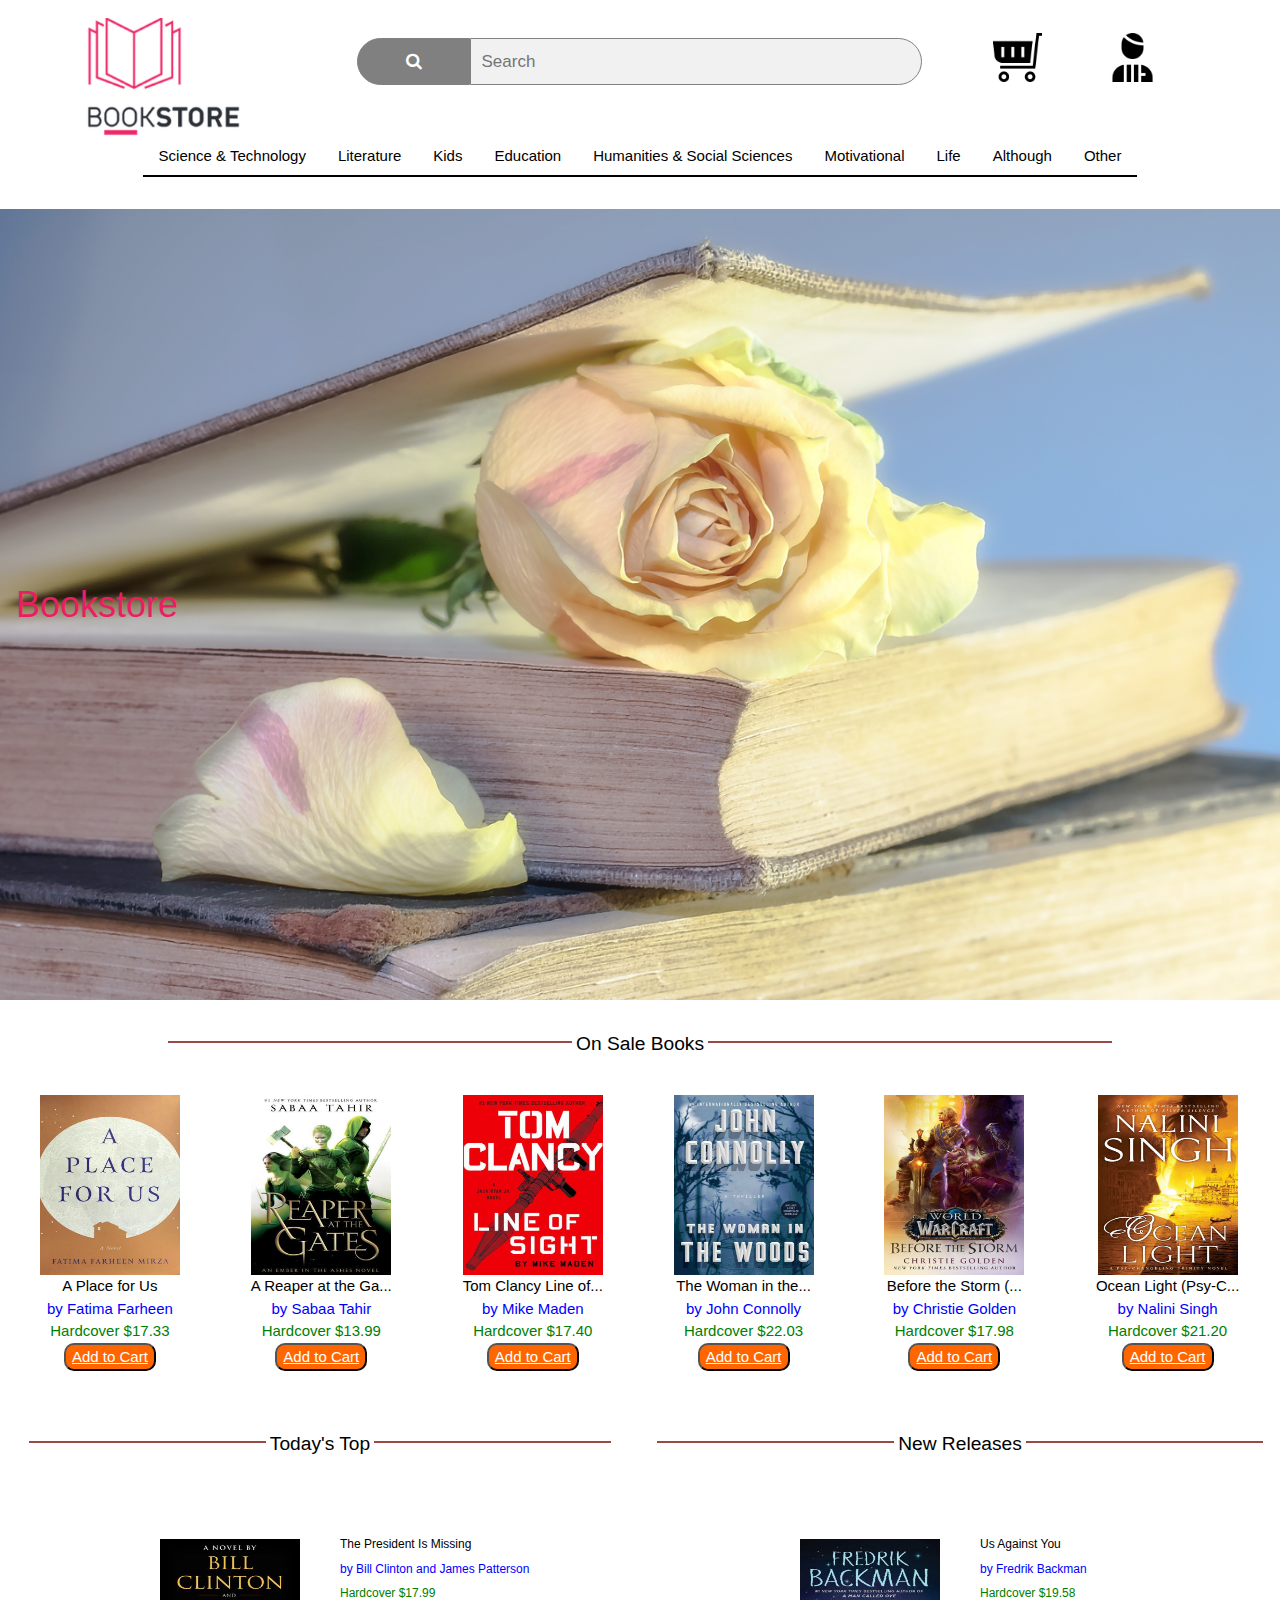
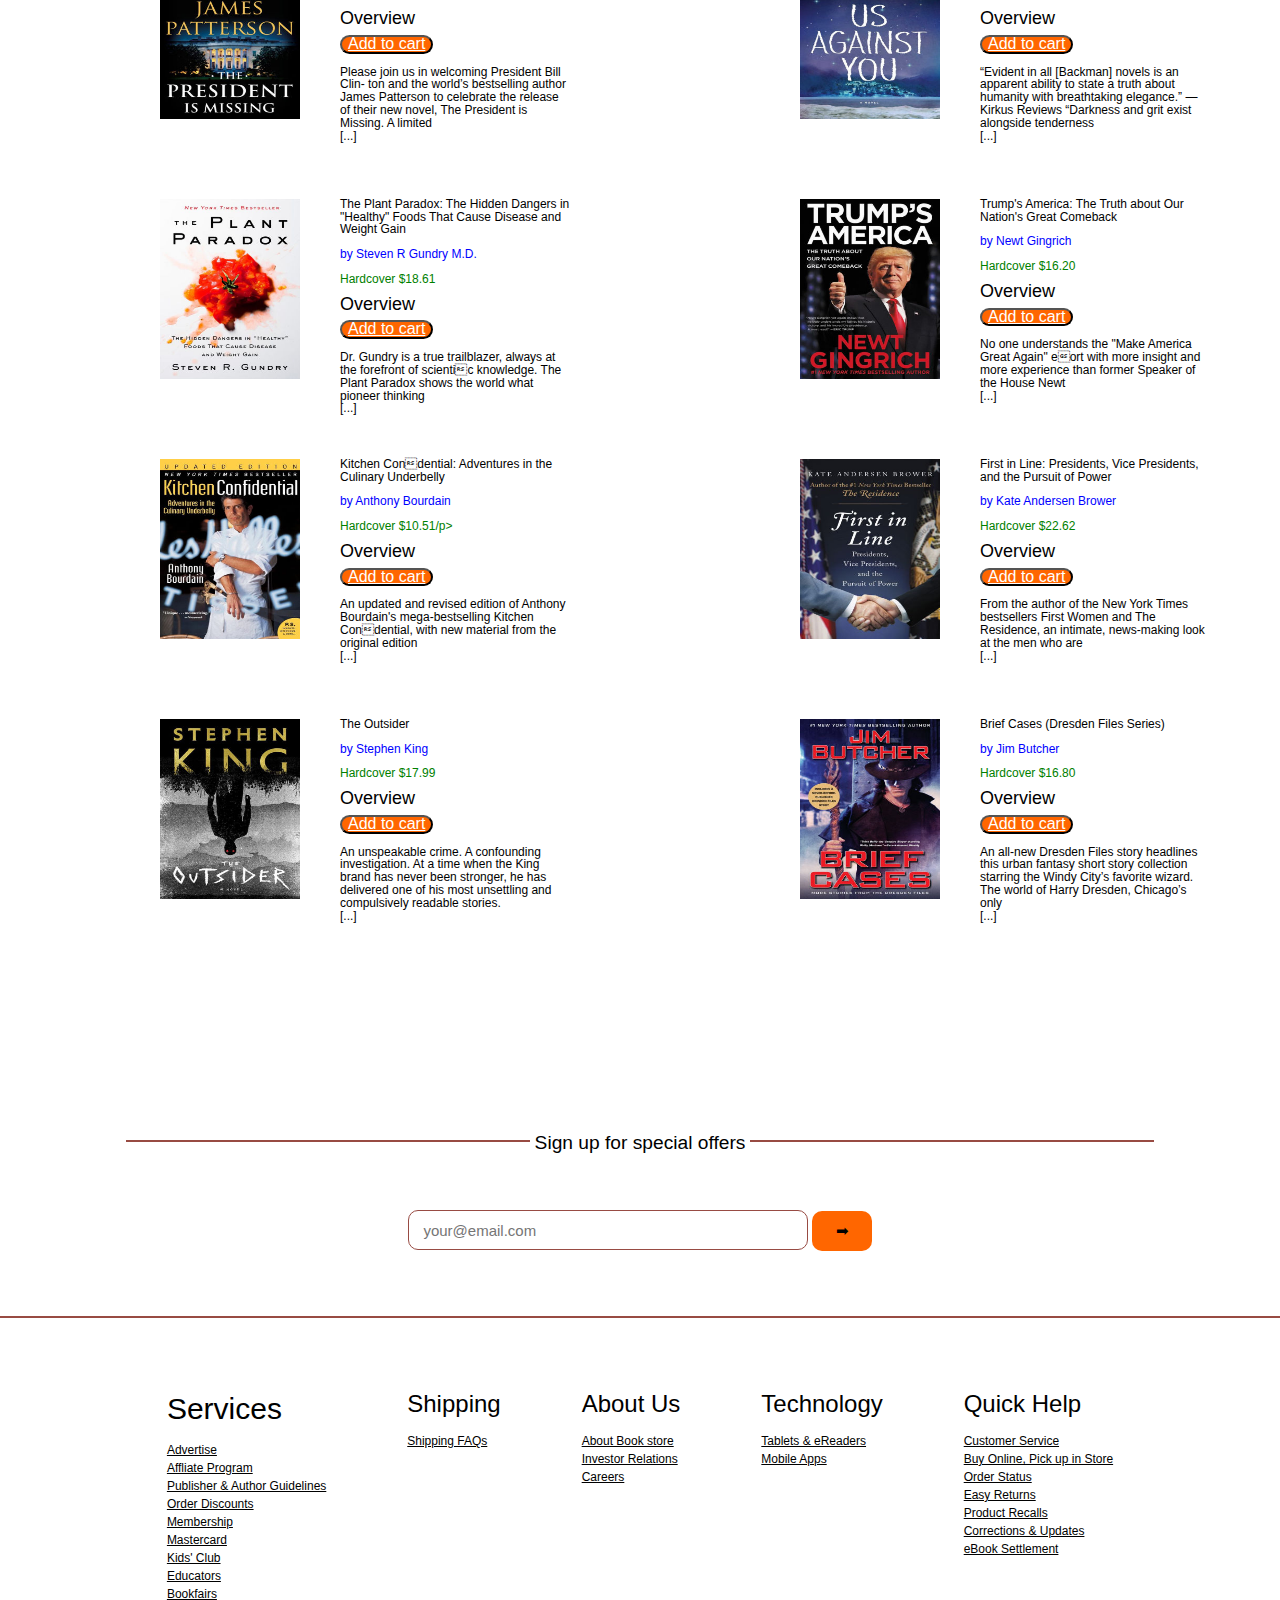
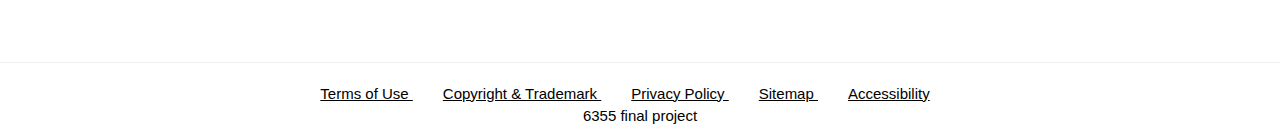
<file: index.html>
<!DOCTYPE html>
<html lang="en" dir="ltr">
  <head>
    <meta charset="utf-8">
    <meta name="viewport" content="width=device-width, initial-scale=1">
    <link rel="stylesheet" href="https://www.w3schools.com/w3css/4/w3.css">
    <link rel="stylesheet" href="header.css">
    <link rel ="stylesheet" type="text/css" href="./main-page.css">
    <link rel="stylesheet" href="./footer.css">
    <!--mag image-->
    <link rel="stylesheet" href="https://cdnjs.cloudflare.com/ajax/libs/font-awesome/4.7.0/css/font-awesome.min.css">


    <title>Bookstore</title>
  </head>
  <body>
    <header class="">
      <div class="w3-center w3-row">
        <!-- logo -->
        <div class="w3-quarter imgs">
          <a href="index.html"><img src="./img/logo.png" style="height:50%;width:50%" alt="home"></a>
        </div>
        <!-- search box -->
        <div class="w3-half searchbox">
          <form class="search" action="#search">
            <input type="text" placeholder="Search" name="search">
            <button type="submit"><i class="fa fa-search"></i></button>
          </form>
        </div>

        <div class="rest">
          <!-- shopping cart link -->
          <div class="cart">
          <a href="cart.html"><img src="./487601-sales/png/006-shopping-cart.png" style="height:100%;width:100%" alt="cart"></a>
          </div>
          <div class="account">
        <!-- account(person-image) link -->
         <a href="login.html"><img src="./487601-sales/png/054-clerk-1.png" style="height:100%;width:100%" alt=""></a>
       </div>
        </div>
      </div>
      <!-- Navigation Bar -->
        <div class="w3-center w3-row">
          <div class="w3-bar w3-center" style="padding-bottom:25px">
            <div class="w3-dropdown-hover w3-white bot">
              <button class="w3-button">Science &amp; Technology</button>
              <div class="w3-dropdown-content w3-bar-block w3-card-4">
                <a href="bookList.html" class="w3-bar-item w3-button">Science</a>
                <a href="bookList.html" class="w3-bar-item w3-button">Technology</a>
                <a href="bookList.html" class="w3-bar-item w3-button">Awards</a>
                <a href="bookList.html" class="w3-bar-item w3-button">Engineering</a>
                <a href="bookList.html" class="w3-bar-item w3-button">History</a>
                <a href="bookList.html" class="w3-bar-item w3-button">Tech. Studies</a>
                <a href="bookList.html" class="w3-bar-item w3-button">STEM Fields</a>
              </div>
            </div>
            <div class="w3-dropdown-hover w3-white bot">
              <button class="w3-button">Literature</button>
              <div class="w3-dropdown-content w3-bar-block w3-card-4">
                <a href="bookList.html" class="w3-bar-item w3-button">Science fiction</a>
                <a href="bookList.html" class="w3-bar-item w3-button">Satire</a>
                <a href="bookList.html" class="w3-bar-item w3-button">Drama</a>
                <a href="bookList.html" class="w3-bar-item w3-button">Action and Adventure</a>
                <a href="bookList.html" class="w3-bar-item w3-button">Romance</a>
                <a href="bookList.html" class="w3-bar-item w3-button">Horror</a>
                <a href="bookList.html" class="w3-bar-item w3-button">Self Help</a>
              </div>
            </div>

            <div class="w3-dropdown-hover w3-white bot">
              <button class="w3-button">Kids</button>
              <div class="w3-dropdown-content w3-bar-block w3-card-4">
                <a href="bookList.html" class="w3-bar-item w3-button">History</a>
                <a href="bookList.html" class="w3-bar-item w3-button">Growing Up</a>
                <a href="bookList.html" class="w3-bar-item w3-button">Boys</a>
                <a href="bookList.html" class="w3-bar-item w3-button">Girls</a>
                <a href="bookList.html" class="w3-bar-item w3-button">Animals</a>
                <a href="bookList.html" class="w3-bar-item w3-button">Illustration</a>
                <a href="bookList.html" class="w3-bar-item w3-button">Education</a>
                <a href="bookList.html" class="w3-bar-item w3-button">Infant to 2 Years</a>
                <a href="bookList.html" class="w3-bar-item w3-button">3 to 5 Years</a>
                <a href="bookList.html" class="w3-bar-item w3-button">6 to 9 Years</a>
                <a href="bookList.html" class="w3-bar-item w3-button">10 to 12 Years</a>
                <a href="bookList.html" class="w3-bar-item w3-button">12 Years &amp; Up</a>
              </div>
            </div>

            <div class="w3-dropdown-hover w3-white bot">
              <button class="w3-button">Education</button>
              <div class="w3-dropdown-content w3-bar-block w3-card-4">
                <a href="bookList.html" class="w3-bar-item w3-button">Homeschooling</a>
                <a href="bookList.html" class="w3-bar-item w3-button">Early Childhood Education</a>
                <a href="bookList.html" class="w3-bar-item w3-button">Common Core</a>
                <a href="bookList.html" class="w3-bar-item w3-button">Curriculum &amp; Lession Plans</a>
                <a href="bookList.html" class="w3-bar-item w3-button">Teacher &amp; Student Mentoring</a>
                <a href="bookList.html" class="w3-bar-item w3-button">Instruction Methods</a>
                <a href="bookList.html" class="w3-bar-item w3-button">Student Life</a>
                <a href="bookList.html" class="w3-bar-item w3-button">Certification &amp; Development</a>
              </div>
            </div>

            <div class="w3-dropdown-hover w3-white bot">
              <button class="w3-button">Humanities &amp; Social Sciences</button>
              <div class="w3-dropdown-content w3-bar-block w3-card-4">
                <a href="bookList.html" class="w3-bar-item w3-button">Anthropology</a>
                <a href="bookList.html" class="w3-bar-item w3-button">Communication Studies</a>
                <a href="bookList.html" class="w3-bar-item w3-button">Economics</a>
                <a href="bookList.html" class="w3-bar-item w3-button">Education</a>
                <a href="bookList.html" class="w3-bar-item w3-button">Geography</a>
                <a href="bookList.html" class="w3-bar-item w3-button">Law</a>
                <a href="bookList.html" class="w3-bar-item w3-button">Political Science</a>
                <a href="bookList.html" class="w3-bar-item w3-button">Psychology</a>
                <a href="bookList.html" class="w3-bar-item w3-button">Sociology</a>
              </div>
            </div>
            <div class="w3-dropdown-hover w3-white bot">
              <button class="w3-button">Motivational</button>
              <div class="w3-dropdown-content w3-bar-block w3-card-4">
                <a href="bookList.html" class="w3-bar-item w3-button">Adiction &amp; Recovery</a>
                <a href="bookList.html" class="w3-bar-item w3-button">Aging</a>
                <a href="bookList.html" class="w3-bar-item w3-button">Dating</a>
                <a href="bookList.html" class="w3-bar-item w3-button">Divorce</a>
                <a href="bookList.html" class="w3-bar-item w3-button">Emotional Healing</a>
                <a href="bookList.html" class="w3-bar-item w3-button">Marriage</a>
                <a href="bookList.html" class="w3-bar-item w3-button">Personal Growth</a>
                <a href="bookList.html" class="w3-bar-item w3-button">Sexuality</a>
                <a href="bookList.html" class="w3-bar-item w3-button">Weddings</a>
              </div>
            </div>
            <div class="w3-dropdown-hover w3-white bot">
              <button class="w3-button">Life</button>
              <div class="w3-dropdown-content w3-bar-block w3-card-4">
                <a href="bookList.html" class="w3-bar-item w3-button">Fiction</a>
                <a href="bookList.html" class="w3-bar-item w3-button">Non-Fiction</a>
                <a href="bookList.html" class="w3-bar-item w3-button">Comming of Age</a>
              </div>
            </div>
            <div class="w3-dropdown-hover w3-white bot">
              <button class="w3-button">Although</button>
              <div class="w3-dropdown-content w3-bar-block w3-card-4">
                <a href="bookList.html" class="w3-bar-item w3-button">Humor</a>
                <a href="bookList.html" class="w3-bar-item w3-button">Lingustics</a>
                <a href="bookList.html" class="w3-bar-item w3-button">Reference</a>
              </div>
            </div>
            <div class="w3-dropdown-hover w3-white bot">
              <button class="w3-button">Other</button>
              <div class="w3-dropdown-content w3-bar-block w3-card-4">
                <a href="bookList.html" class="w3-bar-item w3-button">Sports</a>
                <a href="bookList.html" class="w3-bar-item w3-button">Gardening</a>
                <a href="bookList.html" class="w3-bar-item w3-button">Painting</a>
              </div>
            </div>
          </div>
        </div>
    </header>
    <!-- Image Header -->
<div class="w3-display-container w3-animate-opacity">
  <img src="rose-2101475.jpg" alt="book" style="width:100%;height:100%;">
  <div class="w3-container w3-display-left w3-margin-bottom w3-text-pink">
    <h1>Bookstore</h1>
  </div>
</div>
    <!--
      <div class="hero-image">
        <div class="hero-text">
          <h1>Bookstore</h1>
        </div>
      </div>
       -->
<!-- top content -->
<div class="title">
    <div class="line"></div>
    <div class="text">On Sale Books</div>
    <div class="line"></div>
  </div>


<!--On Sale Books-->
<div class="sale">

  <table text-align="center;" style="width:100%">

                      <tr>
                        <td>
                            <div>
                              <a href="">
                                <img alt="book" src="./imag/9781524763558_p0_v2_s550x406.jpg">
                              </a>
                            </div>
                            <div>
                                <span>A Place for Us</span><br/>
                                <span style="color:blue;">by Fatima Farheen  </span><br>
                                  <span style="color:green;">Hardcover $17.33</span><br>
                                <button style="background-color: #ff6600;color: white;border-radius: 10px"><a href="">Add to Cart</a></button>
                            </div>
                        </td>
                        <td>
                            <div>
                              <a href="">
                                <img alt="book" src="./imag/9780448494500_p0_v1_s550x406.jpg">
                              </a>
                            </div>
                            <div>
                                <span>A Reaper at the Ga... </span><br/>
                                <span style="color:blue;">by Sabaa Tahir  </span><br>
                                  <span style="color:green;">Hardcover $13.99</span><br>
                                 <button style="background-color: #ff6600;color: white;border-radius: 10px"><a href="">Add to Cart</a></button>
                            </div>
                        </td>
                        <td>
                            <div>
                                <a href="">
                                <img alt="book" src="./imag/9780735215924_p0_v1_s550x406.jpg">
                              </a>
                            </div>
                            <div>
                                <span>Tom Clancy Line of...</span><br/>
                                <span style="color:blue;">by Mike Maden</span><br>
                                  <span style="color:green;">Hardcover $17.40</span><br>
                                 <button style="background-color: #ff6600;color: white;border-radius: 10px"><a href="">Add to Cart</a></button>
                            </div>
                        </td>

                        <td>
                            <div>
                                <a href="">
                                <img alt="book" src="./imag/9781501171925_p0_v2_s550x406.jpg">
                                </a>
                            </div>
                            <div>
                                <span>The Woman in the...</span><br/>
                                <span style="color:blue;">by John Connolly </span><br>
                                  <span style="color:green;">Hardcover $22.03</span><br>
                                 <button style="background-color: #ff6600;color: white; border-radius: 10px"><a href="">Add to Cart</a></button>
                            </div>
                        </td>
                         <td>
                            <div>
                                <a href="">
                                <img alt="book" src="./imag/9780399594090_p0_v5_s550x406.jpg">
                                </a>
                            </div>
                            <div>
                                <span>Before the Storm (...</span><br/>
                                <span style="color:blue;">by Christie Golden </span><br>
                                  <span style="color:green;">Hardcover $17.98</span><br>
                                 <button style="background-color: #ff6600;color: white;border-radius: 10px"><a href="cart.html">Add to Cart</a></button>
                            </div>
                        </td>
                         <td>
                            <div>
                                <a href="">
                                <img alt="book" src="./imag/9781101987827_p0_v2_s550x406.jpg">
                                </a>
                            </div>
                            <div>
                                <span>Ocean Light (Psy-C...</span><br/>
                                <span style="color:blue;">by Nalini Singh </span><br>
                                  <span style="color:green;">Hardcover $21.20</span><br>
                                 <button style="background-color: #ff6600;color: white;border-radius: 10px"><a href="">Add to Cart</a></button>
                            </div>
                        </td>
                      <tr>
  </table>
</div>


  <!--todays top and new releases-->
  <div class="bottom-content">

    <section>
     <div style="text-align:center">
        <div class="line"></div>
        <div class="text">Today's Top</div>
        <div class="line"></div>
     </div>

          <div id="div1">
              <div id="div2">
                  <a href="">
                  <img alt="book" src="./imag/9780316412698_p0_v4_s550x406.jpg">
                  </a>
              </div>
              <div id="div3">
                <p>The President Is Missing</p>
                <p style="color:blue;">by Bill Clinton and James Patterson</p>
                <p style="color:green;">Hardcover $17.99</p>
                <h5>Overview</h5>
                <button style="background-color: #ff6600;color: white;border-radius: 10px"><a href="">Add to cart</a></button>
                  <p>Please join us in welcoming President Bill Clin- ton and the world’s bestselling author James Patterson to celebrate the release of their new novel, The President is Missing. A limited</br>[...]</p>
              </div>
          </div>
          <div id="div1">
              <div id="div2">
                  <a href="">
                  <img alt="book" src="./imag/9780062427137_p0_v4_s550x406.jpg">
                  </a>
              </div>
              <div id="div3">
                <p>The Plant Paradox: The Hidden Dangers in "Healthy"
Foods That Cause Disease and Weight Gain</p>
                <p style="color:blue;">by Steven R Gundry M.D.</p>
                <p style="color:green;">Hardcover $18.61</p>
                <h5>Overview</h5>
                <button style="background-color: #ff6600;color: white;border-radius: 10px"><a href="">Add to cart</a></button>
                  <p>Dr. Gundry is a true trailblazer, always at the
forefront of scientic knowledge. The Plant
Paradox shows the world what pioneer thinking</br>[...]</p>
              </div>
          </div>
          <div id="div1">
              <div id="div2">
                  <a href="">
                  <img alt="book" src="./imag/9780060899226_p0_v2_s550x406.jpg">
                  </a>
              </div>
              <div id="div3">
                <p>Kitchen Condential: Adventures in the Culinary
Underbelly</p>
                <p style="color:blue;">by Anthony Bourdain</p>
                <p style="color:green;">Hardcover $10.51/p>
                <h5>Overview</h5>
                <button style="background-color: #ff6600;color: white;border-radius: 10px"><a href="">Add to cart</a></button>
                  <p>An updated and revised edition of Anthony
Bourdain's mega-bestselling Kitchen Condential,
with new material from the original edition</br>[...]</p>
              </div>
          </div>
          <div id="div1">
              <div id="div2">
                  <a href="">
                  <img alt="book" src="./imag/9781501180989_p0_v4_s550x406.jpg">
                  </a>
              </div>
              <div id="div3">
                <p>The Outsider</p>
                <p style="color:blue;">by Stephen King</p>
                <p style="color:green;">Hardcover $17.99</p>
                <h5>Overview</h5>
                <button style="background-color: #ff6600;color: white;border-radius: 10px"><a href="">Add to cart</a></button>
                  <p>An unspeakable crime. A confounding investigation.
At a time when the King brand has never
been stronger, he has delivered one of his most
unsettling and compulsively readable stories.</br>[...]</p>
              </div>
          </div>

    </section>

    <aside>
      <div style="text-align:center">
        <div class="line"></div>
        <div class="text">New Releases</div>
        <div class="line"></div>
      </div>
          <div id="div1">
              <div id="div2">
                <a href="">
                  <img alt="book" src="./imag/9781501160790_p0_v3_s550x406.jpg">
                </a>
              </div>
              <div id="div3">
                <p>Us Against You</p>
                <p style="color:blue;">by Fredrik Backman</p>
                <p style="color:green;">Hardcover $19.58</p>
                <h5>Overview</h5>
                <button style="background-color: #ff6600;color: white;border-radius: 10px"><a href="">Add to cart</a></button>
                  <p>“Evident in all [Backman] novels is an apparent
ability to state a truth about humanity with
breathtaking elegance.” —Kirkus Reviews
“Darkness and grit exist alongside tenderness</br>[...]</p>
              </div>
          </div>
          <div id="div1">
              <div id="div2">
                <a href="">
                  <img alt="book" src="./imag/9781546077060_p0_v3_s550x406.jpg">
                </a>
              </div>
              <div id="div3">
                <p>Trump's America: The Truth about Our
Nation's Great Comeback</p>
                <p style="color:blue;">by Newt Gingrich</p>
                <p style="color:green;">Hardcover $16.20</p>
                <h5>Overview</h5>
                <button style="background-color: #ff6600;color: white;border-radius: 10px"><a href="">Add to cart</a></button>
                  <p>No one understands the "Make America Great
Again" eort with more insight and more experience
than former Speaker of the House Newt</br>[...]</p>
              </div>
          </div>
          <div id="div1">
              <div id="div2">
              <a href="">
                  <img alt="book" src="./imag/9780062668943_p0_v2_s550x406.jpg">
              </a>
              </div>
              <div id="div3">
                <p>First in Line: Presidents, Vice Presidents, and
the Pursuit of Power</p>
                <p style="color:blue;">by Kate Andersen Brower</p>
                <p style="color:green;">Hardcover $22.62</p>
                <h5>Overview</h5>
                <button style="background-color: #ff6600;color: white;border-radius: 10px"><a href="">Add to cart</a></button>
                  <p>From the author of the New York Times bestsellers
First Women and The Residence, an intimate,
news-making look at the men who are</br>[...]</p>
              </div>
          </div>
          <div id="div1">
              <div id="div2">
                <a href="">
                  <img alt="book" src="./imag/9780451492104_p0_v2_s550x406.jpg">
                </a>
              </div>
              <div id="div3">
                <p>Brief Cases (Dresden Files Series)</p>
                <p style="color:blue;">by Jim Butcher</p>
                <p style="color:green;">Hardcover $16.80</p>
                <h5>Overview</h5>
                <button style="background-color: #ff6600;color: white;border-radius: 10px"><a href="">Add to cart</a></button>
                  <p>An all-new Dresden Files story headlines this
urban fantasy short story collection starring the
Windy City’s favorite wizard.
The world of Harry Dresden, Chicago’s only</br>[...]</p>
              </div>
          </div>
    </aside>
  </div>

</br></br>
</br>
</br>
</br>
</br>
</br>
</br>

<footer>
  <nav class="footer navigation" aria-label="网站目录" role="navigation">
<!--footer-->

<div class="title">
    <div class="line"></div>
    <div class="text">Sign up for special offers</div>
    <div class="line"></div>
  </div>
<br>
<div class="input-email">
  <input type="text" name="email"
  placeholder="   your@email.com"
  value=""
  style="width:400px; height:40px; border-radius: 10px; border:0.5px  solid #984b43;"/>
  <button type="button"
  class="close"
  data-dismiss="modal"
  aria-hidden="true"
  style="width:60px; height:40px; border-radius: 10px; background-color: #ff6600;  border:2px #984b43; color: black;"/>
                  ➡

      </button>
<br><br><br>
</div>
<hr width="100%" color="#984b43" style="border:1px solid #984b43"/>
<div class="footer" style=" text-align:center;">
<div class="footer-service">
  <h2>Services</h2>
  <a href="/nothing">Advertise</a><br>
  <a href="/nothing">Affliate Program</a><br>
  <a href="/nothing">Publisher & Author Guidelines</a><br>
  <a href="/nothing">Order Discounts</a><br>
  <a href="/nothing">Membership</a><br>
  <a href="/nothing">Mastercard</a><br>
  <a href="/nothing">Kids' Club</a><br>
  <a href="/nothing">Educators</a><br>
  <a href="/nothing">Bookfairs</a><br>
</div>
<div class="footer-Shipping">
    <h3>Shipping</h3>
    <a href="/nothing">Shipping FAQs</a><br>
</div>
 <div class="footer-About">
      <h3>About Us</h3>
  <a href="/nothing">About Book store</a><br>
  <a href="/nothing">Investor Relations</a><br>
  <a href="/nothing">Careers</a><br>
</div>
<div class="footer-Technology">
        <h3>Technology</h3>
    <a href="/nothing">Tablets & eReaders</a><br>
    <a href="/nothing">Mobile Apps</a><br>
  </div>
<div class="footer-Help">
          <h3>Quick Help</h3>
    <a href="/nothing">Customer Service</a><br>
    <a href="/nothing">Buy Online, Pick up in Store</a><br>
    <a href="/nothing">Order Status</a><br>
    <a href="/nothing">Easy Returns</a><br>
    <a href="/nothing">Product Recalls</a><br>
    <a href="/nothing">Corrections & Updates</a><br>
    <a href="/nothing">eBook Settlement</a><br>
</div>
</div>

<hr width="100%" color="#984b43" style="border:2 solid #984b43"/>
<div class="contect" style=" text-align: center;">
<a class="text1" href="/nothing"style="border:200px solid none; margin-right: 30px"/>Terms of Use
<a class="text2" href="/nothing"style="border:200px solid none;margin-right: 30px"/>Copyright & Trademark
<a class="text3" href="/nothing"style="border:200px solid none;margin-right: 30px"/>Privacy Policy
<a class="text4" href="/nothing"style="border:200px solid none;margin-right: 30px"/>Sitemap
<a class="text5" href="/nothing"style="border:200px solid none;margin-right: 30px"/>Accessibility<br>
<a class="text5" style="border:200px solid none"/>6355 final project
</div>
</nav>
</footer>

</html>
</file>
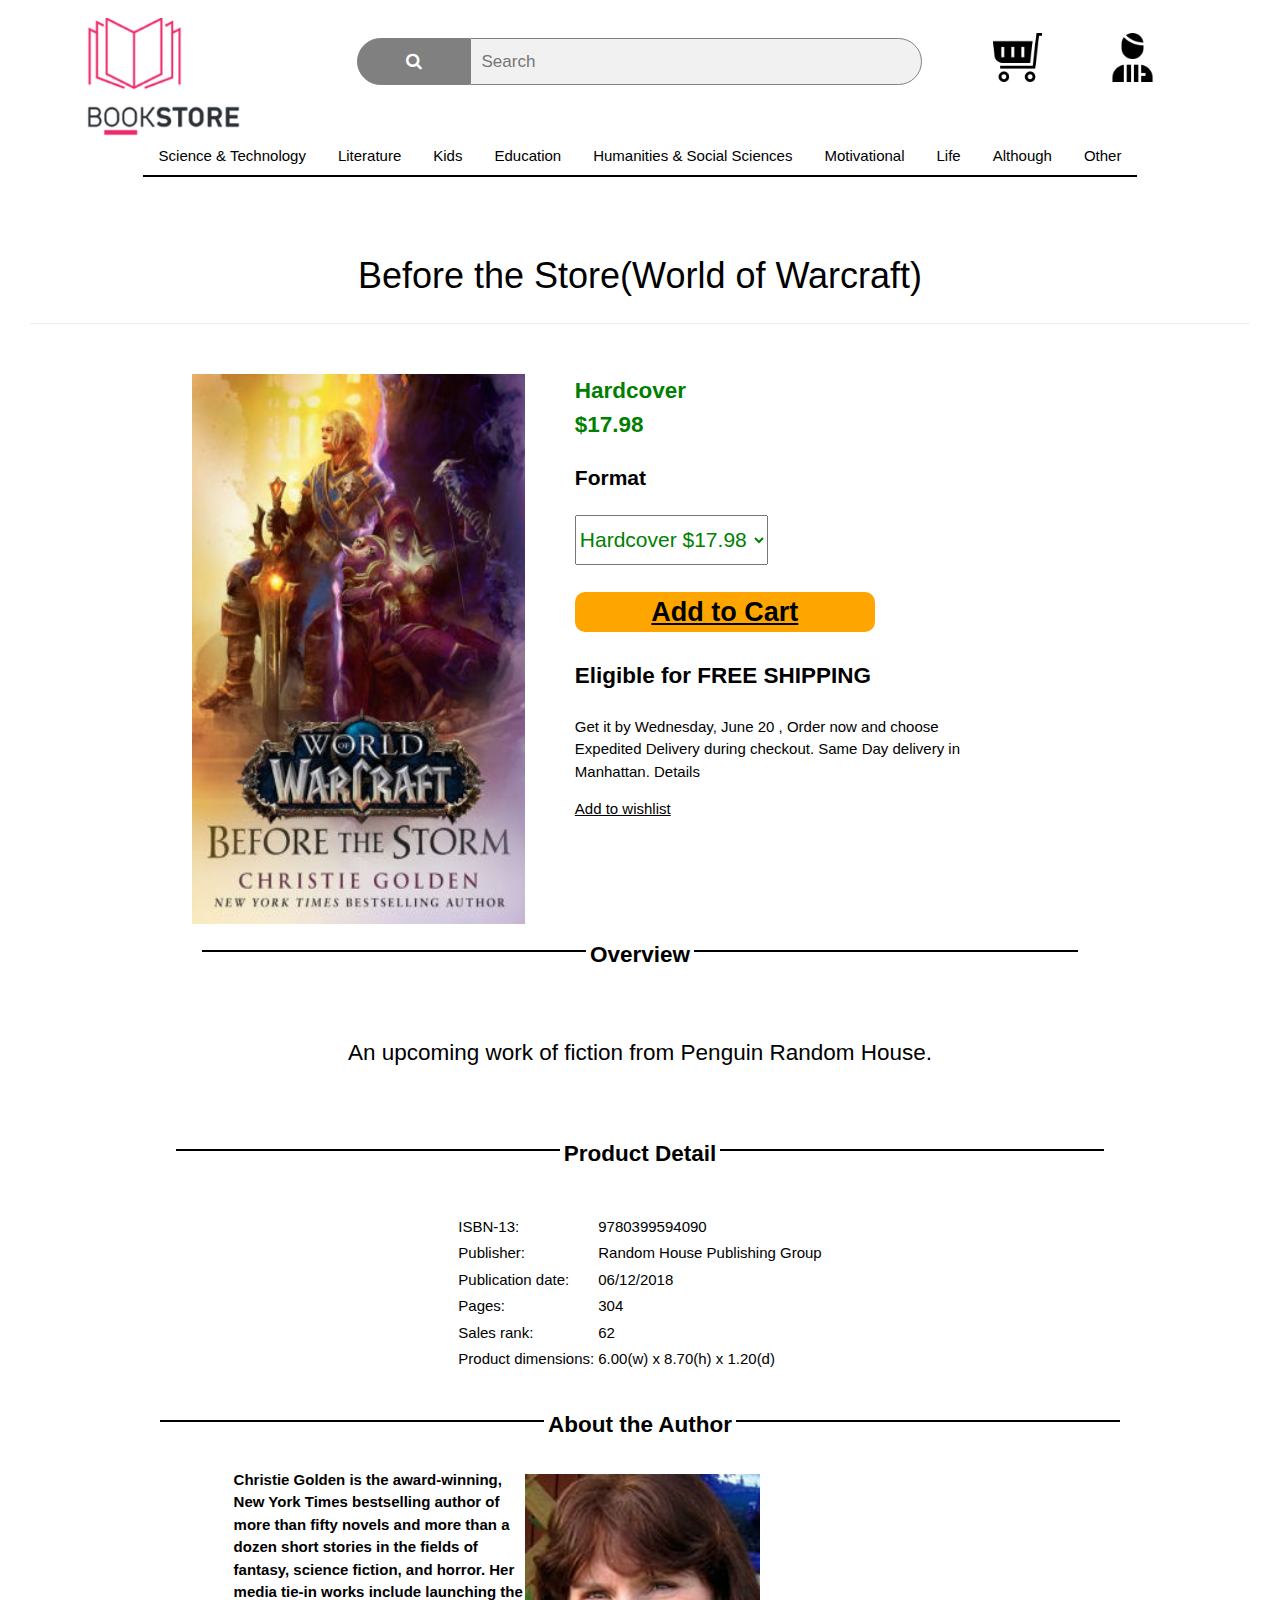
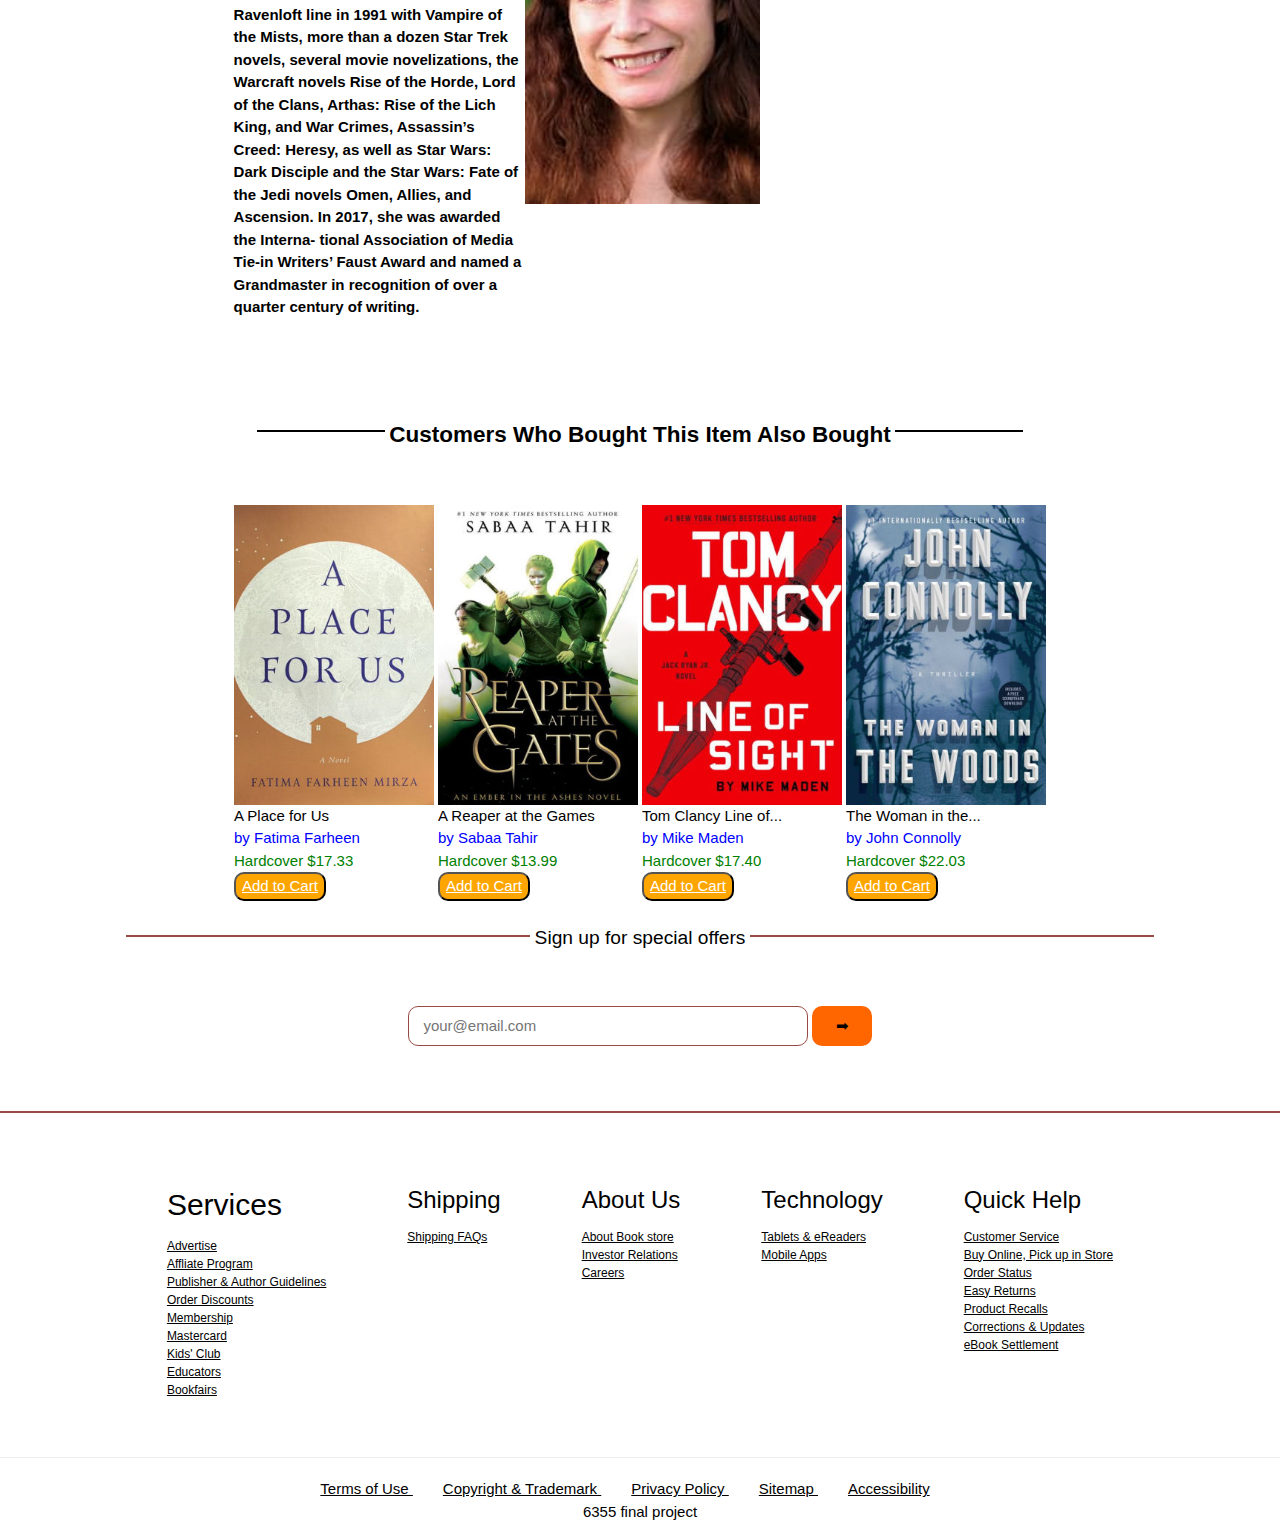
<file: book_detail.html>
<!DOCTYPE html>
<html lang="en" dir="ltr">
  <head>
    <meta charset="utf-8">
    <meta name="viewport" content="width=device-width, initial-scale=1">
    <link rel="stylesheet" href="https://www.w3schools.com/w3css/4/w3.css">
    <link rel="stylesheet" href="header.css">
    <link rel ="stylesheet" type="text/css" href="./main-page.css">
    <link rel="stylesheet" href="./footer.css">
    <!--mag image-->
    <link rel="stylesheet" href="https://cdnjs.cloudflare.com/ajax/libs/font-awesome/4.7.0/css/font-awesome.min.css">
    <link rel="stylesheet" type="text/css" href="bookdetail.css">
    	<meta name="viewport" content="width=device-width, initial-scale=1, maximum-scale=1, user-scalable=no">
    	<script type="text/javascript" src="bookdetail.js"></script>

    <title>Bookdetail</title>
  </head>
  <body>
    <header class="">
      <div class="w3-center w3-row">
        <!-- logo -->
        <div class="w3-quarter imgs">
          <a href="index.html"><img src="./img/logo.png" style="height:50%;width:50%" alt="home"></a>
        </div>
        <!-- search box -->
        <div class="w3-half searchbox">
          <form class="search" action="#search">
            <input type="text" placeholder="Search" name="search">
            <button type="submit"><i class="fa fa-search"></i></button>
          </form>
        </div>

        <div class="rest">
          <!-- shopping cart link -->
          <div class="cart">
          <a href="cart.html"><img src="./487601-sales/png/006-shopping-cart.png" style="height:100%;width:100%" alt="cart"></a>
          </div>
          <div class="account">
        <!-- account(person-image) link -->
         <a href="account.html"><img src="./487601-sales/png/054-clerk-1.png" style="height:100%;width:100%" alt=""></a>
       </div>
        </div>
      </div>
      <!-- Navigation Bar -->
        <div class="w3-center w3-row">
          <div class="w3-bar w3-center" style="padding-bottom:25px">
            <div class="w3-dropdown-hover w3-white bot">
              <button class="w3-button">Science &amp; Technology</button>
              <div class="w3-dropdown-content w3-bar-block w3-card-4">
                <a href="#" class="w3-bar-item w3-button">Science</a>
                <a href="#" class="w3-bar-item w3-button">Technology</a>
                <a href="#" class="w3-bar-item w3-button">Awards</a>
                <a href="#" class="w3-bar-item w3-button">Engineering</a>
                <a href="#" class="w3-bar-item w3-button">History</a>
                <a href="#" class="w3-bar-item w3-button">Tech. Studies</a>
                <a href="#" class="w3-bar-item w3-button">STEM Fields</a>
              </div>
            </div>
            <div class="w3-dropdown-hover w3-white bot">
              <button class="w3-button">Literature</button>
              <div class="w3-dropdown-content w3-bar-block w3-card-4">
                <a href="#" class="w3-bar-item w3-button">Science fiction</a>
                <a href="#" class="w3-bar-item w3-button">Satire</a>
                <a href="#" class="w3-bar-item w3-button">Drama</a>
                <a href="#" class="w3-bar-item w3-button">Action and Adventure</a>
                <a href="#" class="w3-bar-item w3-button">Romance</a>
                <a href="#" class="w3-bar-item w3-button">Mystery</a>
                <a href="#" class="w3-bar-item w3-button">Horror</a>
                <a href="#" class="w3-bar-item w3-button">Self Help</a>
              </div>
            </div>

            <div class="w3-dropdown-hover w3-white bot">
              <button class="w3-button">Kids</button>
              <div class="w3-dropdown-content w3-bar-block w3-card-4">
                <a href="#" class="w3-bar-item w3-button">History</a>
                <a href="#" class="w3-bar-item w3-button">Growing Up</a>
                <a href="#" class="w3-bar-item w3-button">Boys</a>
                <a href="#" class="w3-bar-item w3-button">Girls</a>
                <a href="#" class="w3-bar-item w3-button">Animals</a>
                <a href="#" class="w3-bar-item w3-button">Illustration</a>
                <a href="#" class="w3-bar-item w3-button">Education</a>
                <a href="#" class="w3-bar-item w3-button">Infant to 2 Years</a>
                <a href="#" class="w3-bar-item w3-button">3 to 5 Years</a>
                <a href="#" class="w3-bar-item w3-button">6 to 9 Years</a>
                <a href="#" class="w3-bar-item w3-button">10 to 12 Years</a>
                <a href="#" class="w3-bar-item w3-button">12 Years &amp; Up</a>
              </div>
            </div>

            <div class="w3-dropdown-hover w3-white bot">
              <button class="w3-button">Education</button>
              <div class="w3-dropdown-content w3-bar-block w3-card-4">
                <a href="#" class="w3-bar-item w3-button">Homeschooling</a>
                <a href="#" class="w3-bar-item w3-button">Early Childhood Education</a>
                <a href="#" class="w3-bar-item w3-button">Common Core</a>
                <a href="#" class="w3-bar-item w3-button">Curriculum &amp; Lession Plans</a>
                <a href="#" class="w3-bar-item w3-button">Teacher &amp; Student Mentoring</a>
                <a href="#" class="w3-bar-item w3-button">Instruction Methods</a>
                <a href="#" class="w3-bar-item w3-button">Student Life</a>
                <a href="#" class="w3-bar-item w3-button">Certification &amp; Development</a>
              </div>
            </div>

            <div class="w3-dropdown-hover w3-white bot">
              <button class="w3-button">Humanities &amp; Social Sciences</button>
              <div class="w3-dropdown-content w3-bar-block w3-card-4">
                <a href="#" class="w3-bar-item w3-button">Anthropology</a>
                <a href="#" class="w3-bar-item w3-button">Communication Studies</a>
                <a href="#" class="w3-bar-item w3-button">Economics</a>
                <a href="#" class="w3-bar-item w3-button">Education</a>
                <a href="#" class="w3-bar-item w3-button">Geography</a>
                <a href="#" class="w3-bar-item w3-button">Law</a>
                <a href="#" class="w3-bar-item w3-button">Political Science</a>
                <a href="#" class="w3-bar-item w3-button">Psychology</a>
                <a href="#" class="w3-bar-item w3-button">Sociology</a>
              </div>
            </div>
            <div class="w3-dropdown-hover w3-white bot">
              <button class="w3-button">Motivational</button>
              <div class="w3-dropdown-content w3-bar-block w3-card-4">
                <a href="#" class="w3-bar-item w3-button">Adiction &amp; Recovery</a>
                <a href="#" class="w3-bar-item w3-button">Aging</a>
                <a href="#" class="w3-bar-item w3-button">Dating</a>
                <a href="#" class="w3-bar-item w3-button">Divorce</a>
                <a href="#" class="w3-bar-item w3-button">Emotional Healing</a>
                <a href="#" class="w3-bar-item w3-button">Marriage</a>
                <a href="#" class="w3-bar-item w3-button">Personal Growth</a>
                <a href="#" class="w3-bar-item w3-button">Sexuality</a>
                <a href="#" class="w3-bar-item w3-button">Weddings</a>
              </div>
            </div>
            <div class="w3-dropdown-hover w3-white bot">
              <button class="w3-button">Life</button>
              <div class="w3-dropdown-content w3-bar-block w3-card-4">
                <a href="#" class="w3-bar-item w3-button">Fiction</a>
                <a href="#" class="w3-bar-item w3-button">Non-Fiction</a>
                <a href="#" class="w3-bar-item w3-button">Comming of Age</a>
              </div>
            </div>
            <div class="w3-dropdown-hover w3-white bot">
              <button class="w3-button">Although</button>
              <div class="w3-dropdown-content w3-bar-block w3-card-4">
                <a href="#" class="w3-bar-item w3-button">Humor</a>
                <a href="#" class="w3-bar-item w3-button">Lingustics</a>
                <a href="#" class="w3-bar-item w3-button">Reference</a>
              </div>
            </div>
            <div class="w3-dropdown-hover w3-white bot">
              <button class="w3-button">Other</button>
              <div class="w3-dropdown-content w3-bar-block w3-card-4">
                <a href="#" class="w3-bar-item w3-button">Sports</a>
                <a href="#" class="w3-bar-item w3-button">Gardening</a>
                <a href="#" class="w3-bar-item w3-button">Painting</a>
              </div>
            </div>
          </div>
        </div>
    </header>
    <!-- book name !-->
    	<div class="bookname">
    		<h1 style="text-align:center;">Before the Store(World of Warcraft)</h1>
    		<hr>
    	</div>
    	<!--book img and pay -->
    	<div class="bookinfo">
    		<div>
    			<img  class="bookimg" src="./bookdetail_img/9780399594090_p0_v5_s550x406.jpg">
    		</div>
    		<div class="bookbuyinfo">
    			<div style="padding-left: 50px;">
    			<div>
    				<div class="versiondis" id='box1'>Hardcover <br> $17.98</div>
    				<div class="versiondis" id='box2' style="display: none;">Paperback <br>$13.98</div>
    			</div>
    			<p style="font-weight: 900;font-size: 140%;">Format</p>
    			<select name="version" onchange="versionchange(this.value)" class="versions">
    				<option value="1">Hardcover $17.98</option>
    				<option value="2">Paperback $13.98</option>
    			</select>
    			<p class="addtocart"><a href="cart.html">Add to Cart</a ></p>
    			<p style="font-weight:900;font-size: 150%">Eligible for FREE SHIPPING</p>
    			<p style="width: 400px;font-weight: 500;">Get it by Wednesday, June 20 , Order now and choose Expedited Delivery during checkout. Same Day delivery in Manhattan. Details</p>
    			<p class="addtowish" onclick="addtowish()">Add to wishlist</p>
    		</div>
    		</div>
    	</div>
    	<!-- overview-->
    	<div>
    		<div class="lineandtext">
    			<span class="line"></span>
    			<span class="txt">Overview</span>
    			<span class="line"></span>
    		</div>
    		<p class="textinsection">An upcoming work of fiction from Penguin Random House.</p>
    	</div>
    	<!-- product detail-->
    	<div style="position: relative;top: 60px;">
    		<div class="lineandtext">
    			<span class="line"></span>
    			<span class="txt">Product Detail</span>
    			<span class="line"></span>
    		</div>
    		<div style="text-align: center;">
    			<table class="detailtable">
    				<tr>
    					<td>ISBN-13:</td><td>9780399594090</td>
    				</tr>
    				<tr>
    					<td>Publisher:</td><td>Random House Publishing Group</td>
    				</tr>
    				<tr>
    					<td>Publication date:</td><td>06/12/2018</td>
    				</tr>
    				<tr>
    					<td>Pages:</td><td>304</td>
    				</tr>
    				<tr>
    					<td>Sales rank:</td><td>62</td>
    				</tr>
    				<tr>
    					<td>Product dimensions:</td><td>6.00(w) x 8.70(h) x 1.20(d)</td>
    				</tr>
    			</table>
    		</div>
    	</div>
    	<!--about the author-->
    	<div style="position: relative;top: 80px;">
    		<div class="lineandtext">
    			<span class="line"></span>
    			<span class="txt">About the Author</span>
    			<span class="line"></span>
    		</div>
    		<div class="bookinfo">
    			<img class="authorimg" src="./bookdetail_img/0000000312814_p0_v1_s260x185.jpg">
    <p class="authortext">Christie Golden is the award-winning, New York Times bestselling author of more than fifty novels and more than a dozen short stories in the fields of fantasy, science fiction, and horror. Her media tie-in works include launching the Ravenloft line in 1991 with Vampire of the Mists, more than a dozen Star Trek novels, several movie novelizations, the Warcraft novels Rise of the Horde, Lord of the Clans, Arthas: Rise of the Lich King, and War Crimes, Assassin’s Creed: Heresy, as well as Star Wars: Dark Disciple and the Star Wars: Fate of the Jedi novels Omen, Allies, and Ascension. In 2017, she was awarded the Interna- tional Association of Media Tie-in Writers’ Faust Award and named a Grandmaster in recognition of over a quarter century of writing.</p>
    </div>
    </div>
    <!-- also buy-->
    <div id="also">
    		<div class="lineandtext">
    			<span id="lastline" class="line"></span>
    			<span class="txt">Customers Who Bought This Item Also Bought</span>
    			<span id="lastline" class="line"></span>
    		</div>
    </div>
    <div class="alsobuy">
    	<table align="center">
                          <tr>
                            <td>
                                <div>
                                  <a href="">
                                    <img class="booksimg" alt="book" src="./bookdetail_img/9781524763558_p0_v2_s550x406.jpg">
                                  </a >
                                </div>
                                <div>
                                    <span>A Place for Us</span><br/>
                                    <span style="color:blue;">by Fatima Farheen </span><br/>
                                      <span style="color:green;">Hardcover $17.33</span><br/>
                                    <button style="color: white; background-color: orange;border-radius: 10px"><a href="cart.html">Add to Cart</a ></button>
                                </div>
                            </td>
                            <td>
                                <div>
                                  <a href="">
                                    <img class="booksimg" alt="book" src="./bookdetail_img/9780448494500_p0_v1_s550x406.jpg">
                                  </a >
                                </div>
                                <div>
                                    <span>A Reaper at the Games </span><br/>
                                    <span style="color:blue;">by Sabaa Tahir</span><br/>
                                      <span style="color:green;"> Hardcover $13.99</span><br/>
                                     <button style="color: white; background-color: orange;border-radius: 10px"><a href="">Add to Cart</a ></button>
                                </div>
                            </td>
                            <td>
                                <div>
                                    <a href="">
                                    <img class="booksimg" alt="book" src="./bookdetail_img/9780735215924_p0_v1_s550x406.jpg">
                                  </a >
                                </div>
                                <div>
                                    <span>Tom Clancy Line of...</span><br/>
                                    <span style="color:blue;">by Mike Maden</span><br/>
                                      <span style="color:green;"> Hardcover $17.40</span><br/>
                                     <button style="color: white; background-color: orange;border-radius: 10px"><a href="">Add to Cart</a ></button>
                                </div>
                            </td>
                            <td>
                                <div>
                                    <a href="">
                                    <img class="booksimg" alt="book" src="./bookdetail_img/9781501171925_p0_v2_s550x406.jpg">
                                    </a >
                                </div>
                                <div>
                                    <span>The Woman in the...</span><br/>
                                    <span style="color:blue;">by John Connolly</span><br/>
                                      <span style="color:green;"> Hardcover $22.03</span><br/>
                                     <button style="color: white; background-color: orange;border-radius: 10px"><a href="">Add to Cart</a ></button>
                                </div>
                            </td>
                          <tr>
                          </tr>
                      </tr>
                      </table>
                  </div>
<footer style="position:relative;top:100px;">
  <nav class="footer navigation" aria-label="网站目录" role="navigation">
<!--footer-->

<div class="title">
    <div class="line"></div>
    <div class="text">Sign up for special offers</div>
    <div class="line"></div>
  </div>
<br>
<div class="input-email">
  <input type="text" name="email"
  placeholder="   your@email.com"
  value=""
  style="width:400px; height:40px; border-radius: 10px; border:0.5px  solid #984b43;"/>
  <button type="button"
  class="close"
  data-dismiss="modal"
  aria-hidden="true"
  style="width:60px; height:40px; border-radius: 10px; background-color: #ff6600;  border:2px #984b43; color: black;"/>
                  ➡

      </button>
<br><br><br>
</div>
<hr width="100%" color="#984b43" style="border:1px solid #984b43"/>
<div class="footer" style=" text-align:center;">
<div class="footer-service">
  <h2>Services</h2>
  <a href="/nothing">Advertise</a><br>
  <a href="/nothing">Affliate Program</a><br>
  <a href="/nothing">Publisher & Author Guidelines</a><br>
  <a href="/nothing">Order Discounts</a><br>
  <a href="/nothing">Membership</a><br>
  <a href="/nothing">Mastercard</a><br>
  <a href="/nothing">Kids' Club</a><br>
  <a href="/nothing">Educators</a><br>
  <a href="/nothing">Bookfairs</a><br>
</div>
<div class="footer-Shipping">
    <h3>Shipping</h3>
    <a href="/nothing">Shipping FAQs</a><br>
</div>
 <div class="footer-About">
      <h3>About Us</h3>
  <a href="/nothing">About Book store</a><br>
  <a href="/nothing">Investor Relations</a><br>
  <a href="/nothing">Careers</a><br>
</div>
<div class="footer-Technology">
        <h3>Technology</h3>
    <a href="/nothing">Tablets & eReaders</a><br>
    <a href="/nothing">Mobile Apps</a><br>
  </div>
<div class="footer-Help">
          <h3>Quick Help</h3>
    <a href="/nothing">Customer Service</a><br>
    <a href="/nothing">Buy Online, Pick up in Store</a><br>
    <a href="/nothing">Order Status</a><br>
    <a href="/nothing">Easy Returns</a><br>
    <a href="/nothing">Product Recalls</a><br>
    <a href="/nothing">Corrections & Updates</a><br>
    <a href="/nothing">eBook Settlement</a><br>
</div>
</div>

<hr width="100%" color="#984b43" style="border:2 solid #984b43"/>
<div class="contect" style=" text-align: center;">
<a class="text1" href="/nothing"style="border:200px solid none; margin-right: 30px"/>Terms of Use
<a class="text2" href="/nothing"style="border:200px solid none;margin-right: 30px"/>Copyright & Trademark
<a class="text3" href="/nothing"style="border:200px solid none;margin-right: 30px"/>Privacy Policy
<a class="text4" href="/nothing"style="border:200px solid none;margin-right: 30px"/>Sitemap
<a class="text5" href="/nothing"style="border:200px solid none;margin-right: 30px"/>Accessibility<br>
<a class="text5" style="border:200px solid none"/>6355 final project
</div>
</nav>
</footer>

</html>
</file>
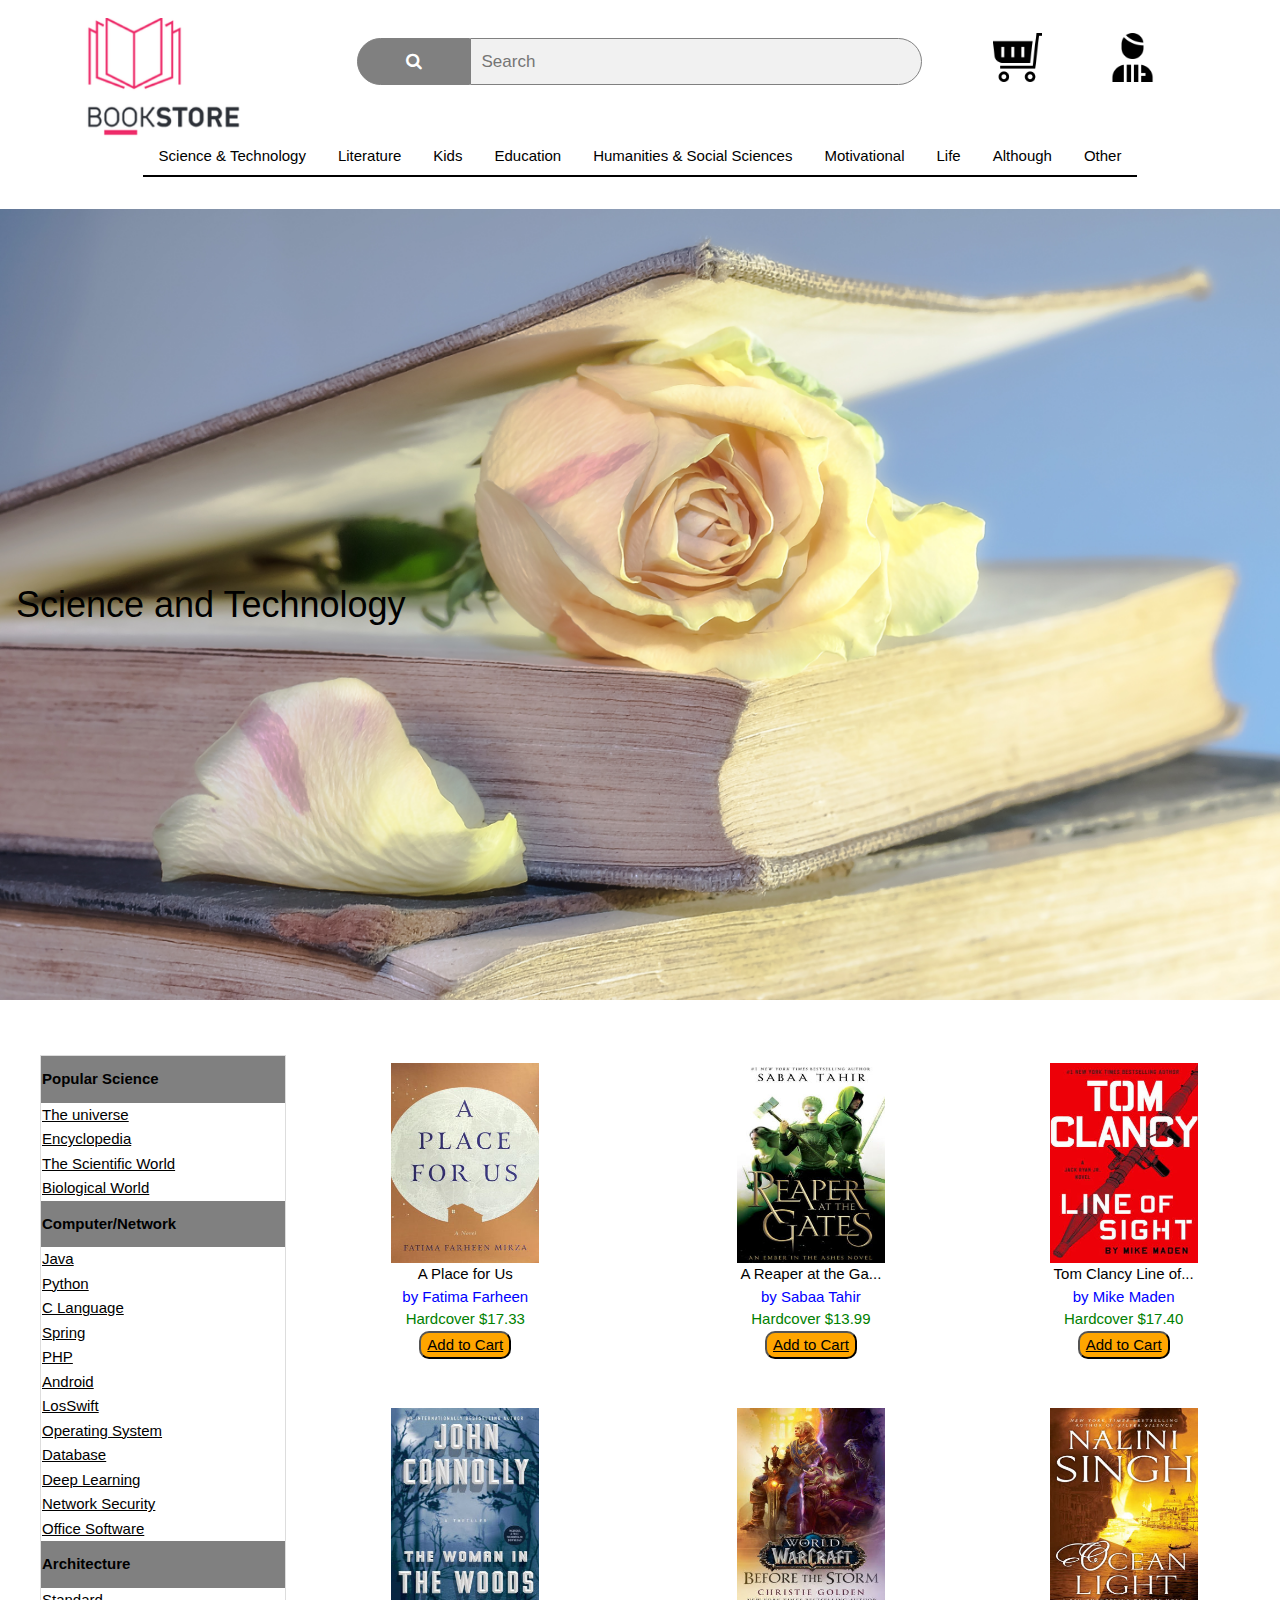
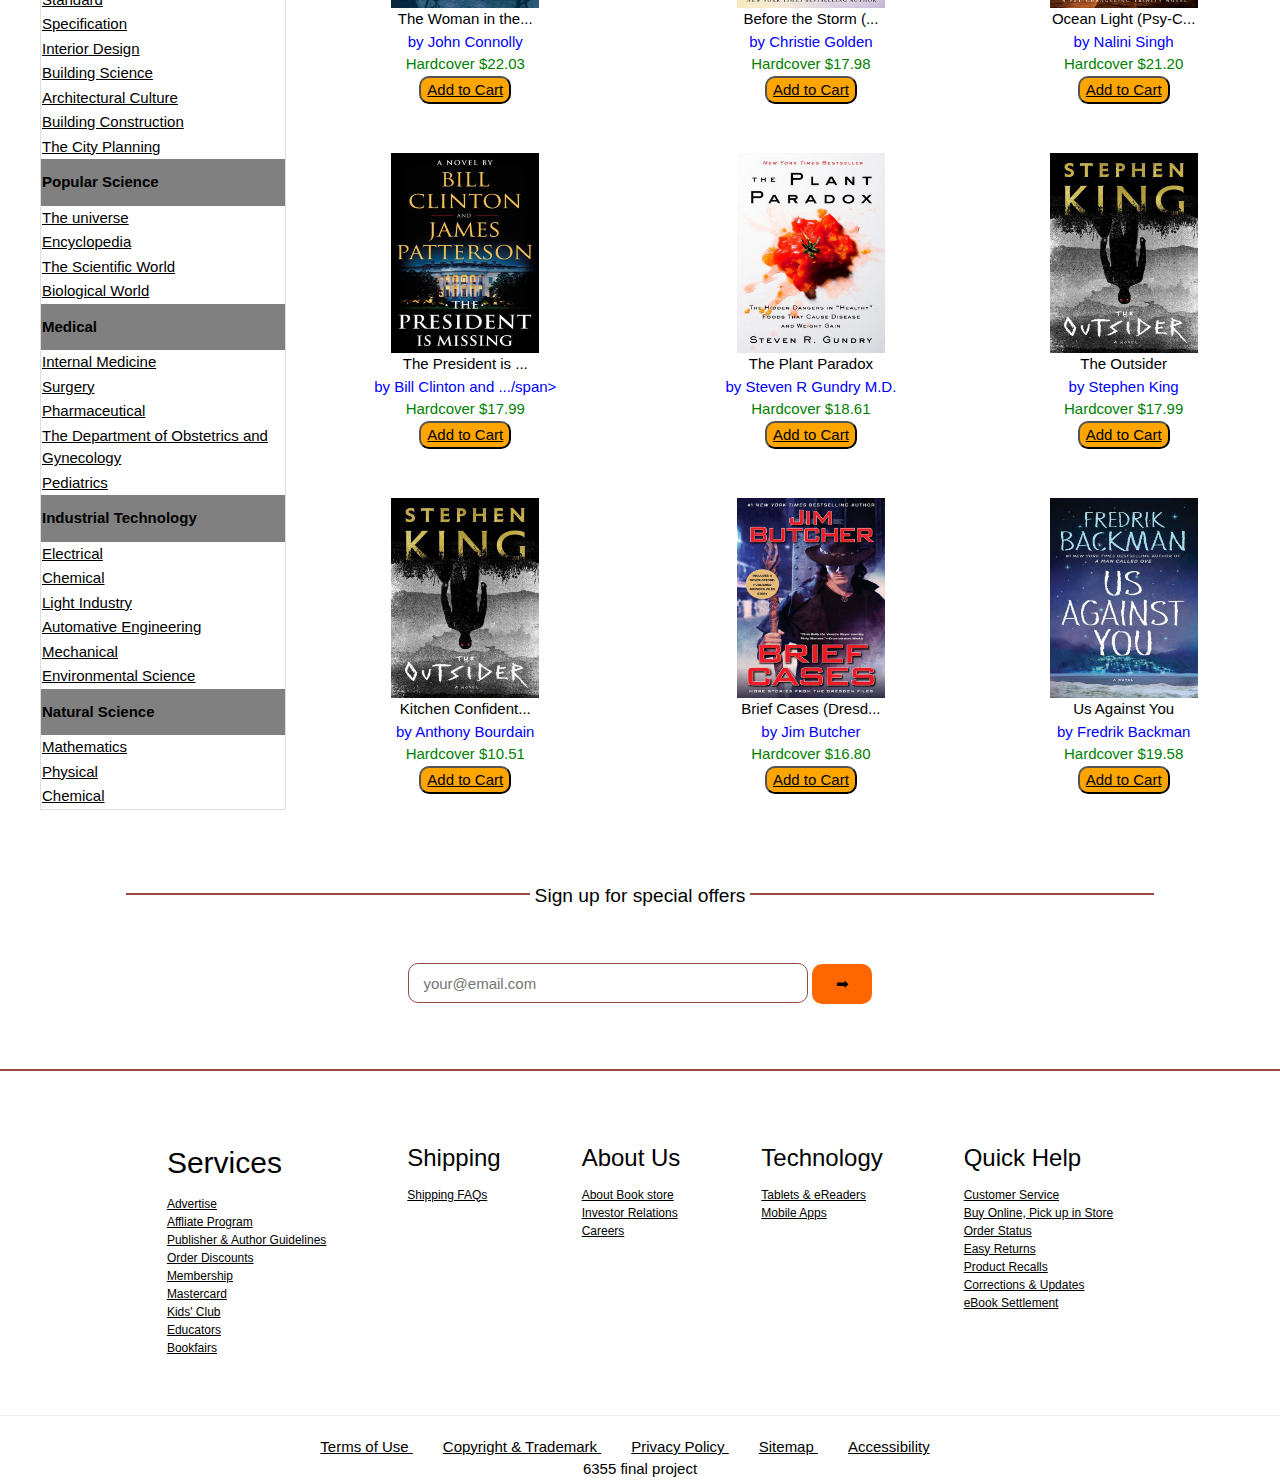
<file: bookList.html>
<!DOCTYPE html>
<html lang="en" dir="ltr">
  <head>
    <meta charset="utf-8">
    <meta name="viewport" content="width=device-width, initial-scale=1">
    <link rel="stylesheet" href="https://www.w3schools.com/w3css/4/w3.css">
    <link rel="stylesheet" href="header.css">
    <link rel ="stylesheet" type="text/css" href="./bookList.css">
    <link rel="stylesheet" href="./footer.css">
    <!--mag image-->
    <link rel="stylesheet" href="https://cdnjs.cloudflare.com/ajax/libs/font-awesome/4.7.0/css/font-awesome.min.css">

    <title>BookList</title>
  </head>
  <body>
    <header class="">
      <div class="w3-center w3-row">
        <!-- logo -->
        <div class="w3-quarter imgs">
          <a href="index.html"><img src="./img/logo.png" style="height:50%;width:50%" alt="home"></a>
        </div>
        <!-- search box -->
        <div class="w3-half searchbox">
          <form class="search" action="#search">
            <input type="text" placeholder="Search" name="search">
            <button type="submit"><i class="fa fa-search"></i></button>
          </form>
        </div>

        <div class="rest">
          <!-- shopping cart link -->
          <div class="cart">
          <a href="cart.html"><img src="./487601-sales/png/006-shopping-cart.png" style="height:100%;width:100%" alt="cart"></a>
          </div>
          <div class="account">
        <!-- account(person-image) link -->
         <a href="login.html"><img src="./487601-sales/png/054-clerk-1.png" style="height:100%;width:100%" alt=""></a>
       </div>
        </div>
      </div>
      <!-- Navigation Bar -->
        <div class="w3-center w3-row">
          <div class="w3-bar w3-center" style="padding-bottom:25px">
            <div class="w3-dropdown-hover w3-white bot">
              <button class="w3-button">Science &amp; Technology</button>
              <div class="w3-dropdown-content w3-bar-block w3-card-4">
                <a href="#" class="w3-bar-item w3-button">Science</a>
                <a href="#" class="w3-bar-item w3-button">Technology</a>
                <a href="#" class="w3-bar-item w3-button">Awards</a>
                <a href="#" class="w3-bar-item w3-button">Engineering</a>
                <a href="#" class="w3-bar-item w3-button">History</a>
                <a href="#" class="w3-bar-item w3-button">Tech. Studies</a>
                <a href="#" class="w3-bar-item w3-button">STEM Fields</a>
              </div>
            </div>
            <div class="w3-dropdown-hover w3-white bot">
              <button class="w3-button">Literature</button>
              <div class="w3-dropdown-content w3-bar-block w3-card-4">
                <a href="#" class="w3-bar-item w3-button">Science fiction</a>
                <a href="#" class="w3-bar-item w3-button">Satire</a>
                <a href="#" class="w3-bar-item w3-button">Drama</a>
                <a href="#" class="w3-bar-item w3-button">Action and Adventure</a>
                <a href="#" class="w3-bar-item w3-button">Romance</a>
                <a href="#" class="w3-bar-item w3-button">Mystery</a>
                <a href="#" class="w3-bar-item w3-button">Horror</a>
                <a href="#" class="w3-bar-item w3-button">Self Help</a>
              </div>
            </div>

            <div class="w3-dropdown-hover w3-white bot">
              <button class="w3-button">Kids</button>
              <div class="w3-dropdown-content w3-bar-block w3-card-4">
                <a href="#" class="w3-bar-item w3-button">History</a>
                <a href="#" class="w3-bar-item w3-button">Growing Up</a>
                <a href="#" class="w3-bar-item w3-button">Boys</a>
                <a href="#" class="w3-bar-item w3-button">Girls</a>
                <a href="#" class="w3-bar-item w3-button">Animals</a>
                <a href="#" class="w3-bar-item w3-button">Illustration</a>
                <a href="#" class="w3-bar-item w3-button">Education</a>
                <a href="#" class="w3-bar-item w3-button">Infant to 2 Years</a>
                <a href="#" class="w3-bar-item w3-button">3 to 5 Years</a>
                <a href="#" class="w3-bar-item w3-button">6 to 9 Years</a>
                <a href="#" class="w3-bar-item w3-button">10 to 12 Years</a>
                <a href="#" class="w3-bar-item w3-button">12 Years &amp; Up</a>
              </div>
            </div>

            <div class="w3-dropdown-hover w3-white bot">
              <button class="w3-button">Education</button>
              <div class="w3-dropdown-content w3-bar-block w3-card-4">
                <a href="#" class="w3-bar-item w3-button">Homeschooling</a>
                <a href="#" class="w3-bar-item w3-button">Early Childhood Education</a>
                <a href="#" class="w3-bar-item w3-button">Common Core</a>
                <a href="#" class="w3-bar-item w3-button">Curriculum &amp; Lession Plans</a>
                <a href="#" class="w3-bar-item w3-button">Teacher &amp; Student Mentoring</a>
                <a href="#" class="w3-bar-item w3-button">Instruction Methods</a>
                <a href="#" class="w3-bar-item w3-button">Student Life</a>
                <a href="#" class="w3-bar-item w3-button">Certification &amp; Development</a>
              </div>
            </div>

            <div class="w3-dropdown-hover w3-white bot">
              <button class="w3-button">Humanities &amp; Social Sciences</button>
              <div class="w3-dropdown-content w3-bar-block w3-card-4">
                <a href="#" class="w3-bar-item w3-button">Anthropology</a>
                <a href="#" class="w3-bar-item w3-button">Communication Studies</a>
                <a href="#" class="w3-bar-item w3-button">Economics</a>
                <a href="#" class="w3-bar-item w3-button">Education</a>
                <a href="#" class="w3-bar-item w3-button">Geography</a>
                <a href="#" class="w3-bar-item w3-button">Law</a>
                <a href="#" class="w3-bar-item w3-button">Political Science</a>
                <a href="#" class="w3-bar-item w3-button">Psychology</a>
                <a href="#" class="w3-bar-item w3-button">Sociology</a>
              </div>
            </div>
            <div class="w3-dropdown-hover w3-white bot">
              <button class="w3-button">Motivational</button>
              <div class="w3-dropdown-content w3-bar-block w3-card-4">
                <a href="#" class="w3-bar-item w3-button">Adiction &amp; Recovery</a>
                <a href="#" class="w3-bar-item w3-button">Aging</a>
                <a href="#" class="w3-bar-item w3-button">Dating</a>
                <a href="#" class="w3-bar-item w3-button">Divorce</a>
                <a href="#" class="w3-bar-item w3-button">Emotional Healing</a>
                <a href="#" class="w3-bar-item w3-button">Marriage</a>
                <a href="#" class="w3-bar-item w3-button">Personal Growth</a>
                <a href="#" class="w3-bar-item w3-button">Sexuality</a>
                <a href="#" class="w3-bar-item w3-button">Weddings</a>
              </div>
            </div>
            <div class="w3-dropdown-hover w3-white bot">
              <button class="w3-button">Life</button>
              <div class="w3-dropdown-content w3-bar-block w3-card-4">
                <a href="#" class="w3-bar-item w3-button">Fiction</a>
                <a href="#" class="w3-bar-item w3-button">Non-Fiction</a>
                <a href="#" class="w3-bar-item w3-button">Comming of Age</a>
              </div>
            </div>
            <div class="w3-dropdown-hover w3-white bot">
              <button class="w3-button">Although</button>
              <div class="w3-dropdown-content w3-bar-block w3-card-4">
                <a href="#" class="w3-bar-item w3-button">Humor</a>
                <a href="#" class="w3-bar-item w3-button">Lingustics</a>
                <a href="#" class="w3-bar-item w3-button">Reference</a>
              </div>
            </div>
            <div class="w3-dropdown-hover w3-white bot">
              <button class="w3-button">Other</button>
              <div class="w3-dropdown-content w3-bar-block w3-card-4">
                <a href="#" class="w3-bar-item w3-button">Sports</a>
                <a href="#" class="w3-bar-item w3-button">Gardening</a>
                <a href="#" class="w3-bar-item w3-button">Painting</a>
              </div>
            </div>
          </div>
        </div>
    </header>
    <!-- Image Header -->
<div class="w3-display-container w3-animate-opacity">
  <img src="rose-2101475.jpg" alt="book" style="width:100%;height:100%;">
  <div class="w3-container w3-display-left w3-margin-bottom w3-text-black">
    <h1>Science and Technology</h1>
  </div>
</div>


<div class="bookListBody">
<!-- bookList -->

<div>
<table class="list">
  <tr>
    <th>Popular Science</th>
  </tr>
  <tr>
    <td><a href="">The universe</a></td>
  </tr>
  <tr>
    <td><a href="">Encyclopedia</a></td>
  </tr>
  <tr>
    <td><a href="">The Scientific World</a></td>
  </tr>
  <tr>
    <td><a href="">Biological World</a></td>
  </tr>
  <tr>
    <th>Computer/Network</th>
  </tr>
  <tr>
    <td><a href="">Java</a></td>
  </tr>
  <tr>
    <td><a href="">Python</a></td>
  </tr>
  <tr>
    <td><a href="">C Language</a></td>
  </tr>
  <tr>
    <td><a href="">Spring</a></td>
  </tr>
  <tr>
    <td><a href="">PHP</a></td>
  </tr>
  <tr>
    <td><a href="">Android</a></td>
  </tr>
  <tr>
    <td><a href="">LosSwift</a></td>
  </tr>
  <tr>
    <td><a href="">Operating System</a></td>
  </tr>
  <tr>
    <td><a href="">Database</a></td>
  </tr>
  <tr>
    <td><a href="">Deep Learning</a></td>
  </tr>
  <tr>
    <td><a href="">Network Security</a></td>
  </tr>
  <tr>
    <td><a href="">Office Software</a></td>
  </tr>
  <tr>
    <th>Architecture</th>
  </tr>
  <tr>
    <td><a href="">Standard</a></td>
  </tr>
  <tr>
    <td><a href="">Specification</a></td>
  </tr>
  <tr>
    <td><a href="">Interior Design</a></td>
  </tr>
  <tr>
    <td><a href="">Building Science</a></td>
  </tr>
  <tr>
    <td><a href="">Architectural Culture</a></td>
  </tr>
  <tr>
    <td><a href="">Building Construction</a></td>
  </tr>
  <tr>
    <td><a href="">The City Planning</a></td>
  </tr>
  <tr>
    <th>Popular Science</th>
  </tr>
  <tr>
    <td><a href="">The universe</a></td>
  </tr>
  <tr>
    <td><a href="">Encyclopedia</a></td>
  </tr>
  <tr>
    <td><a href="">The Scientific World</a></td>
  </tr>
  <tr>
    <td><a href="">Biological World</a></td>
  </tr>
  <tr>
    <th>Medical</th>
  </tr>
  <tr>
    <td><a href="">Internal Medicine</a></td>
  </tr>
  <tr>
    <td><a href="">Surgery</a></td>
  </tr>
  <tr>
    <td><a href="">Pharmaceutical</a></td>
  </tr>
  <tr>
    <td><a href="">The Department of Obstetrics and Gynecology</a></td>
  </tr>
  <tr>
    <td><a href="">Pediatrics</a></td>
  </tr>
  <tr>
    <th>Industrial Technology</th>
  </tr>
  <tr>
    <td><a href="">Electrical</a></td>
  </tr>
  <tr>
    <td><a href="">Chemical</a></td>
  </tr>
  <tr>
    <td><a href="">Light Industry</a></td>
  </tr>
  <tr>
    <td><a href="">Automative Engineering</a></td>
  </tr>
  <tr>
    <td><a href="">Mechanical</a></td>
  </tr>
  <tr>
    <td><a href="">Environmental Science</a></td>
  </tr>
  <tr>
    <th>Natural Science</th>
  </tr>
  <tr>
    <td><a href="">Mathematics</a></td>
  </tr>
  <tr>
    <td><a href="">Physical</a></td>
  </tr>
  <tr>
    <td><a href="">Chemical</a></td>
  </tr>
</table>
</div>


<!-- Books -->
<div>
<table class="books">

                    <tr>
                      <td>
                          <div>
                            <a href="">
                              <img alt="book" src="./imag/9781524763558_p0_v2_s550x406.jpg">
                            </a>
                          </div>
                          <div>
                              <span>A Place for Us</span><br/>
                              <span style="color:blue;">by Fatima Farheen</span></br>
                                <span style="color:green;">Hardcover $17.33</span></br>
                              <button style="background-color: orange;border-radius: 10px"><a href="cart.html">Add to Cart</a></button>
                          </div></br></br>
                      </td>
                      <td>
                          <div>
                            <a href="">
                              <img alt="book" src="./imag/9780448494500_p0_v1_s550x406.jpg">
                            </a>
                          </div>
                          <div>
                              <span>A Reaper at the Ga... </span><br/>
                              <span style="color:blue;">by Sabaa Tahir</span></br>
                                <span style="color:green;">Hardcover $13.99</span></br>
                               <button style="background-color: orange;border-radius: 10px"><a href="">Add to Cart</a></button>
                          </div></br></br>
                      </td>
                      <td>
                          <div>
                              <a href="">
                              <img alt="book" src="./imag/9780735215924_p0_v1_s550x406.jpg">
                            </a>
                          </div>
                          <div>
                              <span>Tom Clancy Line of...</span><br/>
                              <span style="color:blue;">by Mike Maden</span></br>
                                <span style="color:green;">Hardcover $17.40</span></br>
                               <button style="background-color: orange;border-radius: 10px"><a href="">Add to Cart</a></button>
                          </div></br></br>
                      </td>
                    </tr>
                    <tr>
                      <td>
                          <div>
                              <a href="">
                              <img alt="book" src="./imag/9781501171925_p0_v2_s550x406.jpg">
                              </a>
                          </div>
                          <div>
                              <span>The Woman in the...</span><br/>
                              <span style="color:blue;">by John Connolly</span></br>
                                <span style="color:green;">Hardcover $22.03</span></br>
                               <button style="background-color: orange;border-radius: 10px"><a href="">Add to Cart</a></button>
                          </div></br></br>
                      </td>
                       <td>
                          <div>
                              <a href="book_detail.html">
                              <img alt="book" src="./imag/9780399594090_p0_v5_s550x406.jpg">
                              </a>
                          </div>
                          <div>
                              <span>Before the Storm (...</span><br/>
                              <span style="color:blue;">by Christie Golden</span></br>
                                <span style="color:green;">Hardcover $17.98</span></br>
                               <button style="background-color: orange;border-radius: 10px"><a href="cart.html">Add to Cart</a></button>
                          </div></br></br>
                      </td>
                       <td>
                          <div>
                              <a href="">
                              <img alt="book" src="./imag/9781101987827_p0_v2_s550x406.jpg">
                              </a>
                          </div>
                          <div>
                              <span>Ocean Light (Psy-C...</span><br/>
                              <span style="color:blue;">by Nalini Singh</span></br>
                                <span style="color:green;">Hardcover $21.20</span></br>
                               <button style="background-color: orange;border-radius: 10px"><a href="">Add to Cart</a></button>
                          </div></br></br>
                      </td>
                    </tr>
                    <tr>
                      <td>
                          <div>
                              <a href="">
                              <img alt="book" src="./imag/9780316412698_p0_v4_s550x406.jpg">
                              </a>
                          </div>
                          <div>
                              <span>The President is ...</span><br/>
                              <span style="color:blue;">by Bill Clinton and .../span></br>
                                <span style="color:green;">Hardcover $17.99</span></br>
                               <button style="background-color: orange;border-radius: 10px"><a href="">Add to Cart</a></button>
                          </div></br></br>
                      </td>
                       <td>
                          <div>
                              <a href="">
                              <img alt="book" src="./imag/9780062427137_p0_v4_s550x406.jpg">
                              </a>
                          </div>
                          <div>
                              <span>The Plant Paradox</span><br/>
                              <span style="color:blue;">by Steven R Gundry M.D.</span></br>
                                <span style="color:green;">Hardcover $18.61</span></br>
                               <button style="background-color: orange;border-radius: 10px"><a href="">Add to Cart</a></button>
                          </div></br></br>
                      </td>
                       <td>
                          <div>
                              <a href="">
                              <img alt="book" src="./imag/9781501180989_p0_v4_s550x406.jpg">
                              </a>
                          </div>
                          <div>
                              <span>The Outsider</span><br/>
                              <span style="color:blue;">by Stephen King</span></br>
                                <span style="color:green;">Hardcover $17.99</span></br>
                               <button style="background-color: orange;border-radius: 10px"><a href="">Add to Cart</a></button>
                          </div></br></br>
                      </td>
                    </tr>
                    <tr>
                      <td>
                          <div>
                              <a href="">
                              <img alt="book" src="./imag/9781501180989_p0_v4_s550x406.jpg">
                              </a>
                          </div>
                          <div>
                              <span>Kitchen Confident...</span><br/>
                              <span style="color:blue;">by Anthony Bourdain</span></br>
                                <span style="color:green;">Hardcover $10.51</span></br>
                               <button style="background-color: orange;border-radius: 10px"><a href="">Add to Cart</a></button>
                          </div></br></br>
                      </td>
                       <td>
                          <div>
                              <a href="">
                              <img alt="book" src="./imag/9780451492104_p0_v2_s550x406.jpg">
                              </a>
                          </div>
                          <div>
                              <span>Brief Cases (Dresd...</span><br/>
                              <span style="color:blue;">by Jim Butcher</span></br>
                                <span style="color:green;">Hardcover $16.80</span></br>
                               <button style="background-color: orange;border-radius: 10px"><a href="">Add to Cart</a></button>
                          </div></br></br>
                      </td>
                       <td>
                          <div>
                              <a href="">
                              <img alt="book" src="./imag/9781501160790_p0_v3_s550x406.jpg">
                              </a>
                          </div>
                          <div>
                              <span>Us Against You</span><br/>
                              <span style="color:blue;">by Fredrik Backman</span></br>
                                <span style="color:green;">Hardcover $19.58</span></br>
                               <button style="background-color: orange;border-radius: 10px"><a href="">Add to Cart</a></button>
                          </div></br></br>
                      </td>
                    </tr>

</table>

</div>
</div>



<footer>
  <nav class="footer navigation" aria-label="网站目录" role="navigation">
<!--footer-->

<div class="title">
    <div class="line"></div>
    <div class="text">Sign up for special offers</div>
    <div class="line"></div>
  </div>
<br>
<div class="input-email">
  <input type="text" name="email"
  placeholder="   your@email.com"
  value=""
  style="width:400px; height:40px; border-radius: 10px; border:0.5px  solid #984b43;"/>
  <button type="button"
  class="close"
  data-dismiss="modal"
  aria-hidden="true"
  style="width:60px; height:40px; border-radius: 10px; background-color: #ff6600;  border:2px #984b43; color: black;"/>
                  ➡

      </button>
<br><br><br>
</div>
<hr width="100%" color="#984b43" style="border:1px solid #984b43"/>
<div class="footer" style=" text-align:center;">
<div class="footer-service">
  <h2>Services</h2>
  <a href="/nothing">Advertise</a><br>
  <a href="/nothing">Affliate Program</a><br>
  <a href="/nothing">Publisher & Author Guidelines</a><br>
  <a href="/nothing">Order Discounts</a><br>
  <a href="/nothing">Membership</a><br>
  <a href="/nothing">Mastercard</a><br>
  <a href="/nothing">Kids' Club</a><br>
  <a href="/nothing">Educators</a><br>
  <a href="/nothing">Bookfairs</a><br>
</div>
<div class="footer-Shipping">
    <h3>Shipping</h3>
    <a href="/nothing">Shipping FAQs</a><br>
</div>
 <div class="footer-About">
      <h3>About Us</h3>
  <a href="/nothing">About Book store</a><br>
  <a href="/nothing">Investor Relations</a><br>
  <a href="/nothing">Careers</a><br>
</div>
<div class="footer-Technology">
        <h3>Technology</h3>
    <a href="/nothing">Tablets & eReaders</a><br>
    <a href="/nothing">Mobile Apps</a><br>
  </div>
<div class="footer-Help">
          <h3>Quick Help</h3>
    <a href="/nothing">Customer Service</a><br>
    <a href="/nothing">Buy Online, Pick up in Store</a><br>
    <a href="/nothing">Order Status</a><br>
    <a href="/nothing">Easy Returns</a><br>
    <a href="/nothing">Product Recalls</a><br>
    <a href="/nothing">Corrections & Updates</a><br>
    <a href="/nothing">eBook Settlement</a><br>
</div>
</div>

<hr width="100%" color="#984b43" style="border:2 solid #984b43"/>
<div class="contect" style=" text-align: center;">
<a class="text1" href="/nothing"style="border:200px solid none; margin-right: 30px"/>Terms of Use
<a class="text2" href="/nothing"style="border:200px solid none;margin-right: 30px"/>Copyright & Trademark
<a class="text3" href="/nothing"style="border:200px solid none;margin-right: 30px"/>Privacy Policy
<a class="text4" href="/nothing"style="border:200px solid none;margin-right: 30px"/>Sitemap
<a class="text5" href="/nothing"style="border:200px solid none;margin-right: 30px"/>Accessibility<br>
<a class="text5" style="border:200px solid none"/>6355 final project
</div>
</nav>
</footer>

</html>
</file>
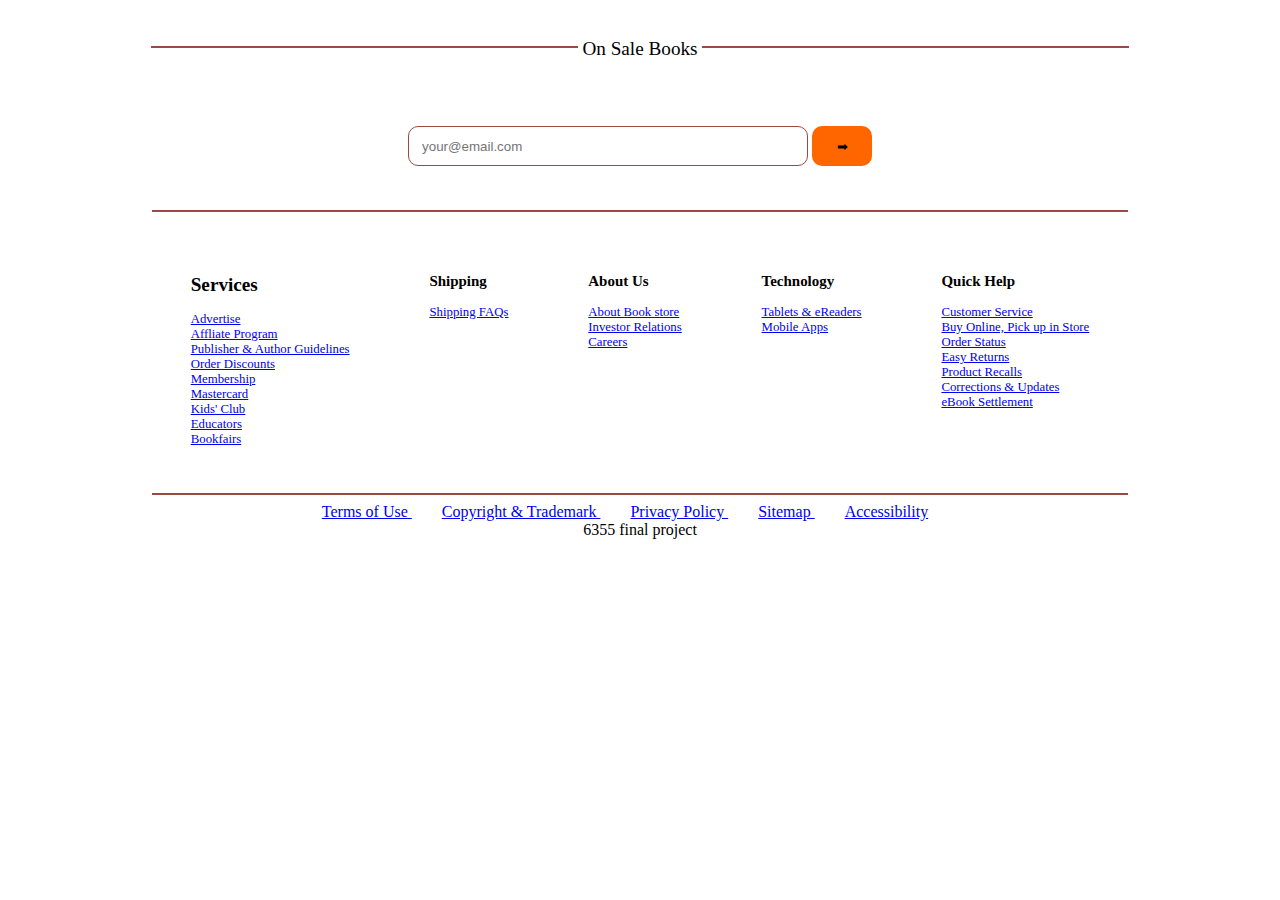
<file: footer.html>
<html lang="en">
  <head>
    <meta charset="utf-8">
    <meta name="viewport" content="width=device-width, initial-scale=1, shrink-to-fit=no">
    <meta name="description" content="">
    <meta name="author" content="Zhihao">
    <link rel="stylesheet" href="./footer.css">
		<nav class="footer navigation" aria-label="网站目录" role="navigation">
	<!--footer-->
	</div>
  <div class="title">
      <div class="line"></div>
      <div class="text">On Sale Books</div>
      <div class="line"></div>
    </div>
  <br><br>
  <div class="input-email">
    <input type="text" name="email"
    placeholder="   your@email.com"
    value=""
    style="width:400px; height:40px; border-radius: 10px; border:0.5px  solid #984b43;"/>
    <button type="button"
    class="close"
    data-dismiss="modal"
    aria-hidden="true"
    style="width:60px; height:40px; border-radius: 10px; background-color: #ff6600;  border:2px #984b43; color: black;"/>
                    ➡

        </button>
<br><br><br>
  </div>
  <HR width="77%" color="#984b43" style="border:2 solid #984b43"/>
<div class="footer" style=" text-align:center;">
<div class="footer-service">
    <h2>Services</h2>
    <a href="/nothing">Advertise</a><br>
    <a href="/nothing">Affliate Program</a><br>
    <a href="/nothing">Publisher & Author Guidelines</a><br>
    <a href="/nothing">Order Discounts</a><br>
    <a href="/nothing">Membership</a><br>
    <a href="/nothing">Mastercard</a><br>
    <a href="/nothing">Kids' Club</a><br>
    <a href="/nothing">Educators</a><br>
    <a href="/nothing">Bookfairs</a><br>
  </div>
  <div class="footer-Shipping">
      <h3>Shipping</h3>
      <a href="/nothing">Shipping FAQs</a><br>
  </div>
   <div class="footer-About">
        <h3>About Us</h3>
    <a href="/nothing">About Book store</a><br>
    <a href="/nothing">Investor Relations</a><br>
    <a href="/nothing">Careers</a><br>
  </div>
  <div class="footer-Technology">
          <h3>Technology</h3>
      <a href="/nothing">Tablets & eReaders</a><br>
      <a href="/nothing">Mobile Apps</a><br>
    </div>
<div class="footer-Help">
            <h3>Quick Help</h3>
      <a href="/nothing">Customer Service</a><br>
      <a href="/nothing">Buy Online, Pick up in Store</a><br>
      <a href="/nothing">Order Status</a><br>
      <a href="/nothing">Easy Returns</a><br>
      <a href="/nothing">Product Recalls</a><br>
      <a href="/nothing">Corrections & Updates</a><br>
      <a href="/nothing">eBook Settlement</a><br>
  </div>
  </div>
  <HR width="77%" color="#984b43" style="border:2 solid #984b43"/>
  <div class="contect" style=" text-align: center;">
<a class="text1" href="/nothing"style="border:200px solid none; margin-right: 30px"/>Terms of Use
<a class="text2" href="/nothing"style="border:200px solid none;margin-right: 30px"/>Copyright & Trademark
<a class="text3" href="/nothing"style="border:200px solid none;margin-right: 30px"/>Privacy Policy
<a class="text4" href="/nothing"style="border:200px solid none;margin-right: 30px"/>Sitemap
<a class="text5" href="/nothing"style="border:200px solid none;margin-right: 30px"/>Accessibility<br>
<a class="text5" style="border:200px solid none"/>6355 final project
  </div>
</nav>
</head>
</meta>
</meta>
</meta>
</meta>
</file>
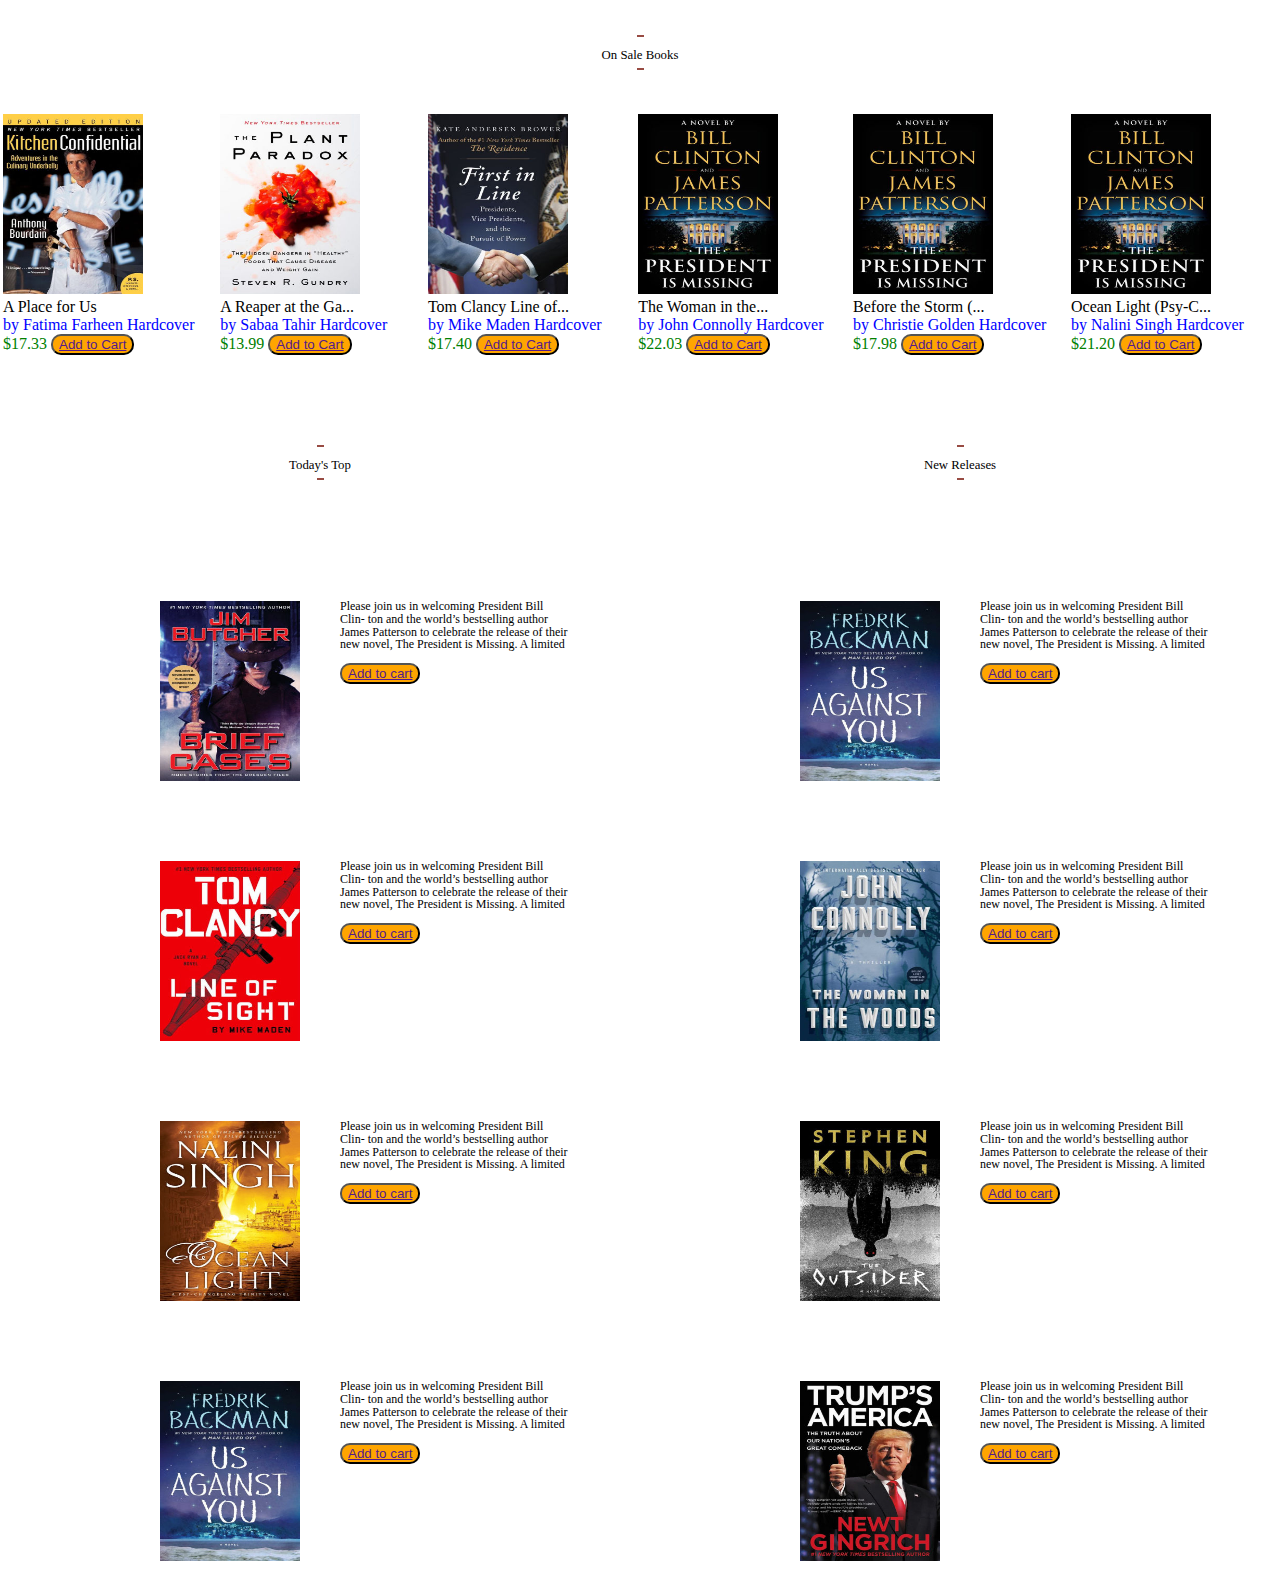
<file: main-page.html>
<!DOCTYPE html>
<html lang="en">
<head>
  <title>Main Page</title>
  <meta charset="utf8">
<meta name="viewport" content="width=device-width, initial-scale=1" />
<link rel = "stylesheet" type="text/css" href="./main-page.css" >
</head>

<body>
<!-- main page -->

<!-- top content -->
  <div class="title">
    <div class="line"></div>
    <div class="text">On Sale Books</div>
    <div class="line"></div>
  </div>

  <table align="center">

                      <tr>
                        <td>
                            <div>
                              <a href="">
                                <img alt="book" src="./imag/9780060899226_p0_v2_s550x406.jpg">
                              </a>
                            </div>
                            <div>
                                <span>A Place for Us</span><br/>
                                <span style="color:blue;">by Fatima Farheen Hardcover </span>
                                  <span style="color:green;">$17.33</span>
                                <button style="background-color: orange;border-radius: 10px"><a href="">Add to Cart</a></button>
                            </div>
                        </td>
                        <td>
                            <div>
                              <a href="">
                                <img alt="book" src="./imag/9780062427137_p0_v4_s550x406.jpg">
                              </a>
                            </div>
                            <div>
                                <span>A Reaper at the Ga... </span><br/>
                                <span style="color:blue;">by Sabaa Tahir Hardcover </span>
                                  <span style="color:green;">$13.99</span>
                                 <button style="background-color: orange;border-radius: 10px"><a href="">Add to Cart</a></button>
                            </div>
                        </td>
                        <td>
                            <div>
                                <a href="">
                                <img alt="book" src="./imag/9780062668943_p0_v2_s550x406.jpg">
                              </a>
                            </div>
                            <div>
                                <span>Tom Clancy Line of...</span><br/>
                                <span style="color:blue;">by Mike Maden Hardcover </span>
                                  <span style="color:green;">$17.40</span>
                                 <button style="background-color: orange;border-radius: 10px"><a href="">Add to Cart</a></button>
                            </div>
                        </td>

                        <td>
                            <div>
                                <a href="">
                                <img alt="book" src="./imag/9780316412698_p0_v4_s550x406.jpg">
                                </a>
                            </div>
                            <div>
                                <span>The Woman in the...</span><br/>
                                <span style="color:blue;">by John Connolly Hardcover </span>
                                  <span style="color:green;">$22.03</span>
                                 <button style="background-color: orange;border-radius: 10px"><a href="">Add to Cart</a></button>
                            </div>
                        </td>
                         <td>
                            <div>
                                <a href="">
                                <img alt="book" src="./imag/9780316412698_p0_v4_s550x406.jpg">
                                </a>
                            </div>
                            <div>
                                <span>Before the Storm (...</span><br/>
                                <span style="color:blue;">by Christie Golden Hardcover </span>
                                  <span style="color:green;">$17.98</span>
                                 <button style="background-color: orange;border-radius: 10px"><a href="">Add to Cart</a></button>
                            </div>
                        </td>
                         <td>
                            <div>
                                <a href="">
                                <img alt="book" src="./imag/9780316412698_p0_v4_s550x406.jpg">
                                </a>
                            </div>
                            <div>
                                <span>Ocean Light (Psy-C...</span><br/>
                                <span style="color:blue;">by Nalini Singh Hardcover </span>
                                  <span style="color:green;">$21.20</span>
                                 <button style="background-color: orange;border-radius: 10px"><a href="">Add to Cart</a></button>
                            </div>
                        </td>
                      <tr>
  </table>
  <!--bottom content-->
  <div class="bottom-content">
    <section >
     <div class="title">
        <div class="line"></div>
        <div class="text">Today's Top</div>
        <div class="line"></div>
     </div>
          <div id="div1">
              <div id="div2">
                  <a href="">
                  <img alt="book" src="./imag/9780451492104_p0_v2_s550x406.jpg">
                  </a>
              </div>
              <div id="div3">
                  <p>Please join us in welcoming President Bill Clin- ton and the world’s bestselling author James Patterson to celebrate the release of their new novel, The President is Missing. A limited</p>
                  <button style="background-color: orange;border-radius: 10px"><a href="">Add to cart</a></button>
              </div>
          </div>
          <div id="div1">
              <div id="div2">
                  <a href="">
                  <img alt="book" src="./imag/9780735215924_p0_v1_s550x406.jpg">
                  </a>
              </div>
              <div id="div3">
                   <p>Please join us in welcoming President Bill Clin- ton and the world’s bestselling author James Patterson to celebrate the release of their new novel, The President is Missing. A limited</p>
                    <button style="background-color: orange;border-radius: 10px"><a href="">Add to cart</a></button>
              </div>
          </div>
          <div id="div1">
              <div id="div2">
                  <a href="">
                  <img alt="book" src="./imag/9781101987827_p0_v2_s550x406.jpg">
                  </a>
              </div>
              <div id="div3">
                  <p>Please join us in welcoming President Bill Clin- ton and the world’s bestselling author James Patterson to celebrate the release of their new novel, The President is Missing. A limited</p>
                   <button style="background-color: orange;border-radius: 10px"><a href="">Add to cart</a></button>
              </div>
          </div>
          <div id="div1">
              <div id="div2">
                  <a href="">
                  <img alt="book" src="./imag/9781501160790_p0_v3_s550x406.jpg">
                  </a>
              </div>
              <div id="div3">
                   <p>Please join us in welcoming President Bill Clin- ton and the world’s bestselling author James Patterson to celebrate the release of their new novel, The President is Missing. A limited</p>
                    <button style="background-color: orange;border-radius: 10px"><a href="">Add to cart</a></button>
              </div>
          </div>
    </section>

    <aside>
      <div class="title">
        <div class="line"></div>
        <div class="text">New Releases</div>
        <div class="line"></div>
      </div>
          <div id="div1">
              <div id="div2">
                <a href="">
                  <img alt="book" src="./imag/9781501160790_p0_v3_s550x406.jpg">
                </a>
              </div>
              <div id="div3">
                   <p>Please join us in welcoming President Bill Clin- ton and the world’s bestselling author James Patterson to celebrate the release of their new novel, The President is Missing. A limited</p>
                    <button style="background-color: orange;border-radius: 10px"><a href="">Add to cart</a></button>
              </div>
          </div>
          <div id="div1">
              <div id="div2">
                <a href="">
                  <img alt="book" src="./imag/9781501171925_p0_v2_s550x406.jpg">
                </a>
              </div>
              <div id="div3">
                  <p>Please join us in welcoming President Bill Clin- ton and the world’s bestselling author James Patterson to celebrate the release of their new novel, The President is Missing. A limited</p>
                   <button style="background-color: orange;border-radius: 10px"><a href="">Add to cart</a></button>
              </div>
          </div>
          <div id="div1">
              <div id="div2">
              <a href="">
                  <img alt="book" src="./imag/9781501180989_p0_v4_s550x406.jpg">
              </a>
              </div>
              <div id="div3">
                   <p>Please join us in welcoming President Bill Clin- ton and the world’s bestselling author James Patterson to celebrate the release of their new novel, The President is Missing. A limited</p>
                    <button style="background-color: orange;border-radius: 10px"><a href="">Add to cart</a></button>
              </div>
          </div>
          <div id="div1">
              <div id="div2">
                <a href="">
                  <img alt="book" src="./imag/9781546077060_p0_v3_s550x406.jpg">
                </a>
              </div>
              <div id="div3">
                   <p>Please join us in welcoming President Bill Clin- ton and the world’s bestselling author James Patterson to celebrate the release of their new novel, The President is Missing. A limited</p>
                    <button style="background-color: orange;border-radius: 10px"><a href="">Add to cart</a></button>
              </div>
          </div>
    </aside>
  </div>

</body>
</html>
</file>
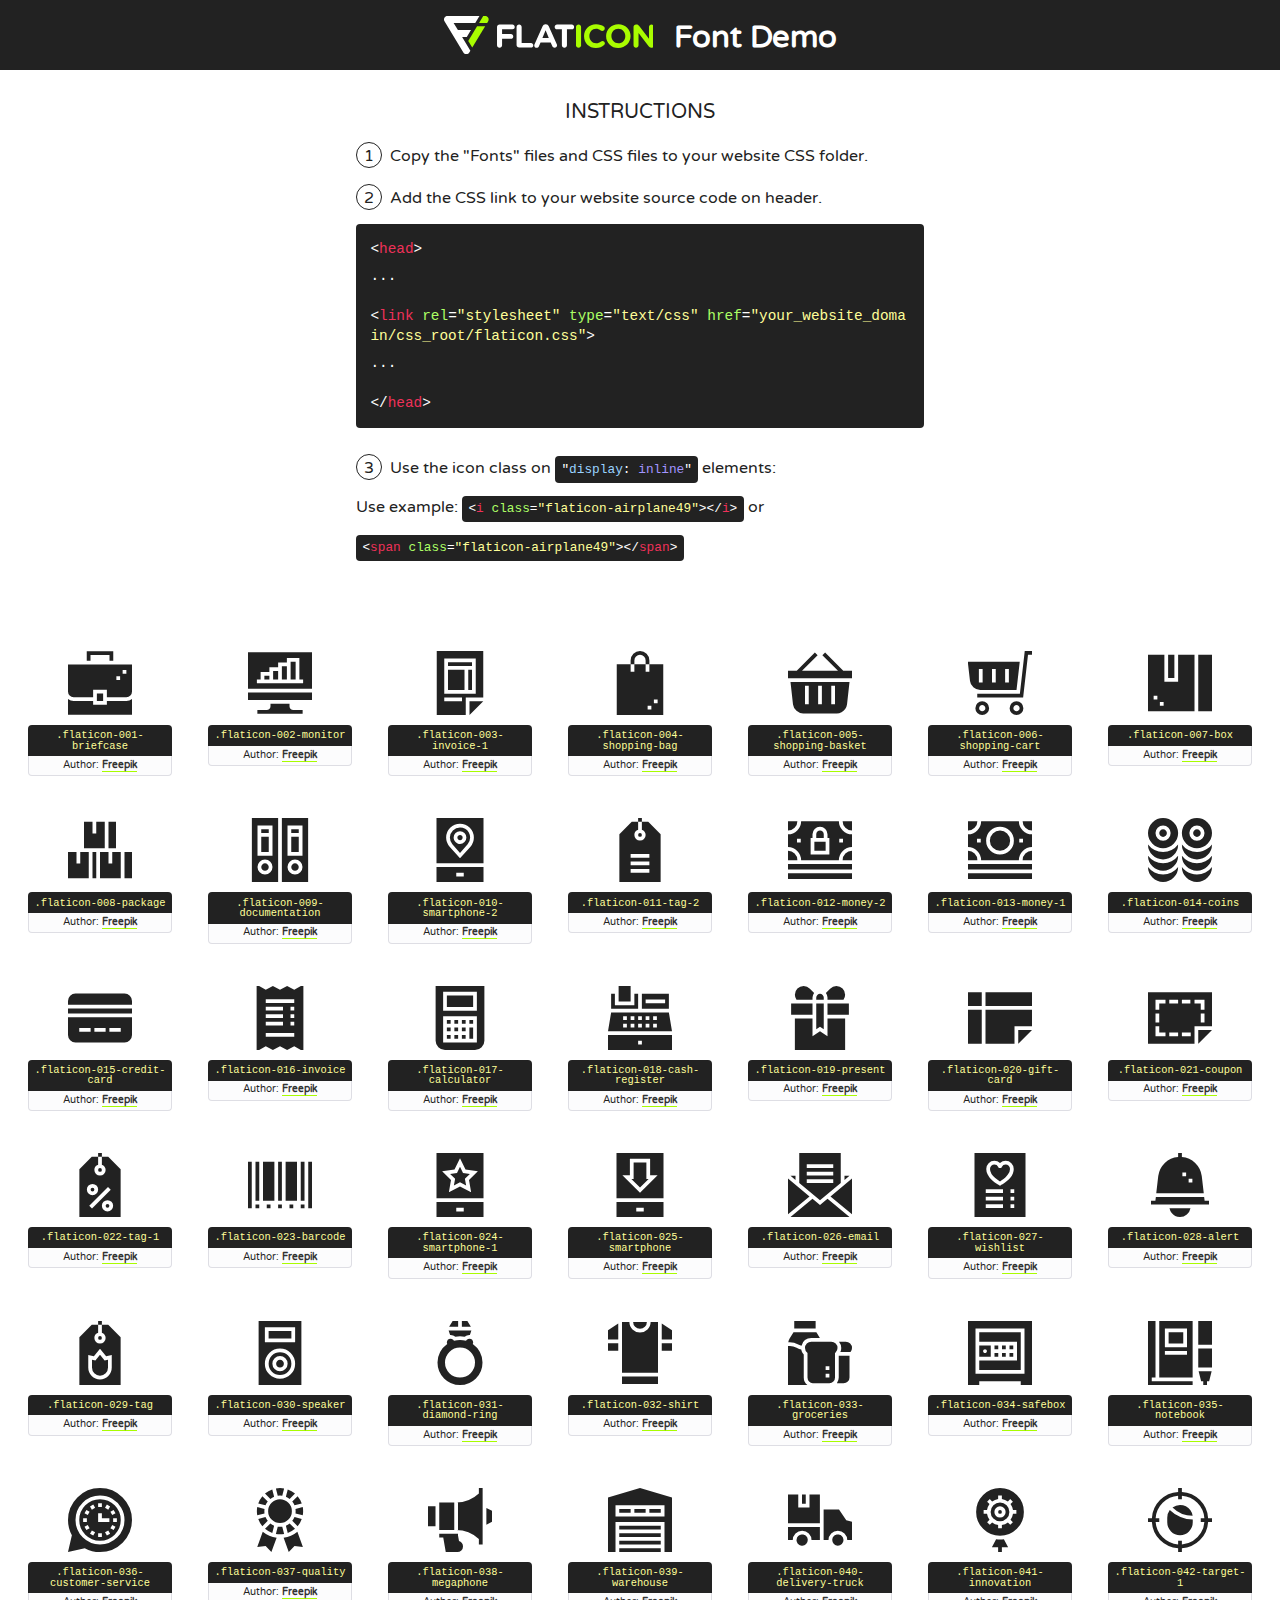
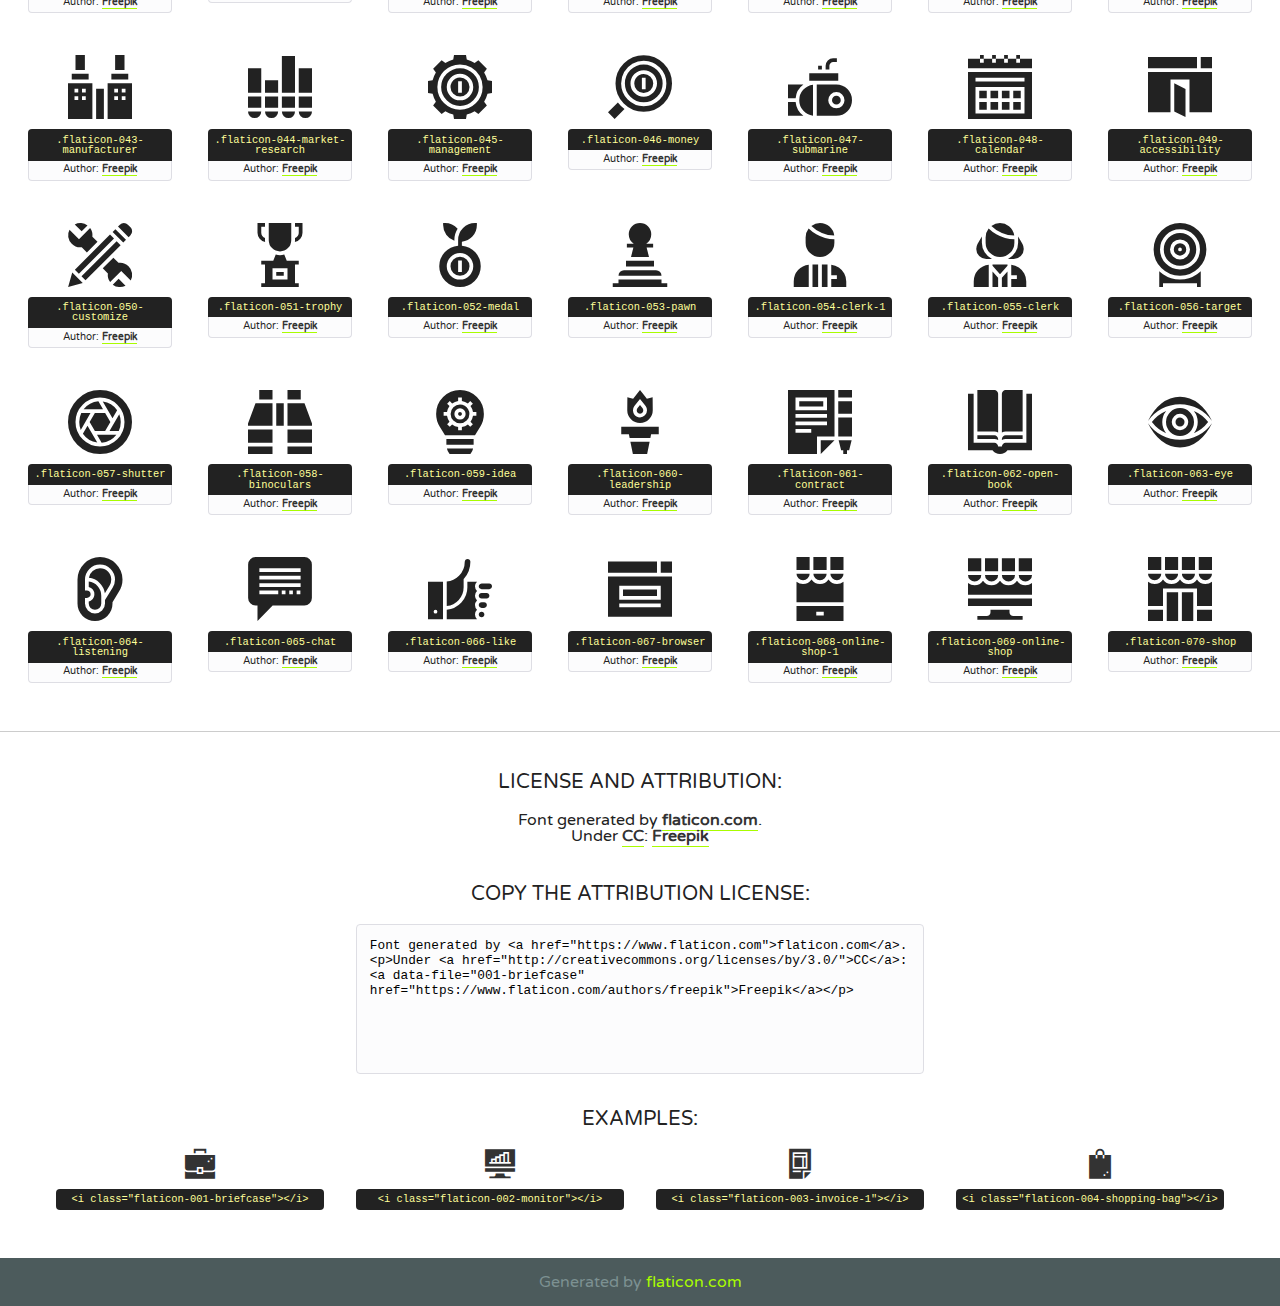
<file: 487601-sales/font/flaticon.html>
<!DOCTYPE html>
<!--
  Flaticon icon font: Flaticon
  Creation date: 03/08/2017 08:34
-->
<html>
<!DOCTYPE html>
<html>

<head>
    <title>Flaticon WebFont</title>
    <link href="http://fonts.googleapis.com/css?family=Varela+Round" rel="stylesheet" type="text/css" />
    <link rel="stylesheet" type="text/css" href="flaticon.css">
    <meta charset="UTF-8">
    <style>
    html, body, div, span, applet, object, iframe,
    h1, h2, h3, h4, h5, h6, p, blockquote, pre,
    a, abbr, acronym, address, big, cite, code,
    del, dfn, em, img, ins, kbd, q, s, samp,
    small, strike, strong, sub, sup, tt, var,
    b, u, i, center,
    dl, dt, dd, ol, ul, li,
    fieldset, form, label, legend,
    table, caption, tbody, tfoot, thead, tr, th, td,
    article, aside, canvas, details, embed, 
    figure, figcaption, footer, header, hgroup, 
    menu, nav, output, ruby, section, summary,
    time, mark, audio, video {
        margin: 0;
        padding: 0;
        border: 0;
        font-size: 100%;
        font: inherit;
        vertical-align: baseline;
    }
    /* HTML5 display-role reset for older browsers */
    article, aside, details, figcaption, figure, 
    footer, header, hgroup, menu, nav, section {
        display: block;
    }
    body {
        line-height: 1;
    }
    ol, ul {
        list-style: none;
    }
    blockquote, q {
        quotes: none;
    }
    blockquote:before, blockquote:after,
    q:before, q:after {
        content: '';
        content: none;
    }
    table {
        border-collapse: collapse;
        border-spacing: 0;
    }
    body {
        font-family: 'Varela Round', Helvetica, Arial, sans-serif;
        font-size: 16px;
        color: #222;
    }
    a {
        color: #333;
        border-bottom: 1px solid #a9fd00;
        font-weight: bold;
        text-decoration: none;
    }
    * {
        -moz-box-sizing: border-box;
        -webkit-box-sizing: border-box;
        box-sizing: border-box;
        margin: 0;
        padding: 0;
    }
    [class^="flaticon-"]:before, [class*=" flaticon-"]:before, [class^="flaticon-"]:after, [class*=" flaticon-"]:after {
        font-family: Flaticon;
        font-size: 30px;
        font-style: normal;
        margin-left: 20px;
        color: #333;
    }
    .wrapper {
        max-width: 600px;
        margin: auto;
        padding: 0 1em;
    }
    .title {
        font-size: 1.25em;
        text-align: center;
        margin-bottom: 1em;
        text-transform: uppercase;
    }
    header {
        text-align: center;
        background-color: #222;
        color: #fff;
        padding: 1em;
    }
    header .logo {
        width: 210px;
        height: 38px;
        display: inline-block;
        vertical-align: middle;
        margin-right: 1em;
        border: none;
    }
    header strong {
        font-size: 1.95em;
        font-weight: bold;
        vertical-align: middle;
        margin-top: 5px;
        display: inline-block;
    }
    .demo {
        margin: 2em auto;
        line-height: 1.25em;
    }
    .demo ul li {
        margin-bottom: 1em;
    }
    .demo ul li .num {
        color: #222;
        border-radius: 20px;
        display: inline-block;
        width: 26px;
        padding: 3px;
        height: 26px;
        text-align: center;
        margin-right: 0.5em;
        border: 1px solid #222;
    }
    .demo ul li code {
        background-color: #222;
        border-radius: 4px;
        padding: 0.25em 0.5em;
        display: inline-block;
        color: #fff;
        font-family: Consolas,Monaco,Lucida Console,Liberation Mono,DejaVu Sans Mono,Bitstream Vera Sans Mono,Courier New, monospace;
        font-weight: lighter;
        margin-top: 1em;
        font-size: 0.8em;
        word-break: break-all;
    }
    .demo ul li code.big {
        padding: 1em;
        font-size: 0.9em;
    }
    .demo ul li code .red {
        color: #EF3159;
    }
    .demo ul li code .green {
        color: #ACFF65;
    }
    .demo ul li code .yellow {
        color: #FFFF99;
    }
    .demo ul li code .blue {
        color: #99D3FF;
    }
    .demo ul li code .purple {
        color: #A295FF;
    }
    .demo ul li code .dots {
        margin-top: 0.5em;
        display: block;
    }
    #glyphs {
        border-bottom: 1px solid #ccc;
        padding: 2em 0;
        text-align: center;
    }
    .glyph {
        display: inline-block;
        width: 9em;
        margin: 1em;
        text-align: center;
        vertical-align: top;
        background: #FFF;
    }
    .glyph .glyph-icon {
        padding: 10px;
        display: block;
        font-family:"Flaticon";
        font-size: 64px;
        line-height: 1;
    }
    .glyph .glyph-icon:before {
        font-size: 64px;
        color: #222;
        margin-left: 0;
    }
    .class-name {
        font-size: 0.65em;
        background-color: #222;
        color: #fff;
        border-radius: 4px 4px 0 0;
        padding: 0.5em;
        color: #FFFF99;
        font-family: Consolas,Monaco,Lucida Console,Liberation Mono,DejaVu Sans Mono,Bitstream Vera Sans Mono,Courier New, monospace;
    }
    .author-name {
        font-size: 0.6em;
        background-color: #fcfcfd;
        border: 1px solid #DEDEE4;
        border-top: 0;
        border-radius: 0 0 4px 4px;
        padding: 0.5em;
    }
    .class-name:last-child {
        font-size: 10px;
        color:#888;
    }
    .class-name:last-child a {
        font-size: 10px;
        color:#555;
    }
    .class-name:last-child a:hover {
        color:#a9fd00;
    }
    .glyph > input {
        display: block;
        width: 100px;
        margin: 5px auto;
        text-align: center;
        font-size: 12px;
        cursor: text;
    }
    .glyph > input.icon-input {
        font-family:"Flaticon";
        font-size: 16px;
        margin-bottom: 10px;
    }
    .attribution .title {
        margin-top: 2em;
    }
    .attribution textarea {
        background-color: #fcfcfd;
        padding: 1em;
        border: none;
        box-shadow: none;
        border: 1px solid #DEDEE4;
        border-radius: 4px;
        resize: none;
        width: 100%;
        height: 150px;
        font-size: 0.8em;
        font-family: Consolas,Monaco,Lucida Console,Liberation Mono,DejaVu Sans Mono,Bitstream Vera Sans Mono,Courier New, monospace;
        -webkit-appearance: none;
    }
    .iconsuse {
        margin: 2em auto;
        text-align: center;
        max-width: 1200px;
    }
    .iconsuse:after {
        content: '';
        display: table;
        clear: both;
    }
    .iconsuse .image {
        float: left;
        width: 25%;
        padding: 0 1em;
    }
    .iconsuse .image p {
        margin-bottom: 1em;
    }
    .iconsuse .image span {
        display: block;
        font-size: 0.65em;
        background-color: #222;
        color: #fff;
        border-radius: 4px;
        padding: 0.5em;
        color: #FFFF99;
        margin-top: 1em;
        font-family: Consolas,Monaco,Lucida Console,Liberation Mono,DejaVu Sans Mono,Bitstream Vera Sans Mono,Courier New, monospace;
    }
    #footer {
        text-align: center;
        background-color: #4C5B5C;
        color: #7c9192;
        padding: 1em;
    }
    #footer a {
        border: none;
        color: #a9fd00;
        font-weight: normal;
    }
    @media (max-width: 960px) {
        .iconsuse .image {
            width: 50%;
        }
    }
    @media (max-width: 560px) {
        .iconsuse .image {
            width: 100%;
        }
    }
    </style>
</head>

<body class="characters-off">

    <header>
        <a href="https://www.flaticon.com" target="_blank" class="logo">
            <svg version="1.1" xmlns="http://www.w3.org/2000/svg" xmlns:xlink="http://www.w3.org/1999/xlink" xmlns:a="http://ns.adobe.com/AdobeSVGViewerExtensions/3.0/" viewBox="0 0 560.875 102.036" enable-background="new 0 0 560.875 102.036" xml:space="preserve">
                <defs>
                </defs>
                <g>
                    <g class="letters">
                        <path fill="#ffffff" d="M141.596,29.675c0-3.777,2.985-6.767,6.764-6.767h34.438c3.426,0,6.15,2.728,6.15,6.15
                        c0,3.43-2.724,6.149-6.15,6.149h-27.674v13.091h23.719c3.429,0,6.151,2.724,6.151,6.15c0,3.43-2.723,6.149-6.151,6.149h-23.719
                        v17.574c0,3.773-2.986,6.761-6.764,6.761c-3.779,0-6.764-2.989-6.764-6.761V29.675z"></path>
                        <path fill="#ffffff" d="M193.844,29.149c0-3.781,2.985-6.767,6.764-6.767c3.776,0,6.763,2.985,6.763,6.767v42.957h25.039
                        c3.426,0,6.149,2.726,6.149,6.153c0,3.425-2.723,6.15-6.149,6.15h-31.802c-3.779,0-6.764-2.986-6.764-6.768V29.149z"></path>
                        <path fill="#ffffff" d="M241.891,75.71l21.438-48.407c1.492-3.341,4.215-5.357,7.906-5.357h0.792
                        c3.686,0,6.323,2.017,7.815,5.357l21.439,48.407c0.436,0.967,0.701,1.845,0.701,2.723c0,3.602-2.809,6.501-6.414,6.501
                        c-3.161,0-5.269-1.845-6.499-4.655l-4.132-9.661h-27.059l-4.301,10.102c-1.144,2.631-3.426,4.214-6.237,4.214
                        c-3.517,0-6.24-2.81-6.24-6.325C241.1,77.64,241.451,76.677,241.891,75.71z M279.932,58.666l-8.521-20.297l-8.526,20.297H279.932
                        z"></path>
                        <path fill="#ffffff" d="M314.864,35.387H301.86c-3.429,0-6.239-2.813-6.239-6.238c0-3.429,2.811-6.24,6.239-6.24h39.533
                        c3.426,0,6.237,2.811,6.237,6.24c0,3.425-2.811,6.238-6.237,6.238h-13.001v42.785c0,3.773-2.99,6.761-6.764,6.761
                        c-3.779,0-6.764-2.989-6.764-6.761V35.387z"></path>
                        <path fill="#A9FD00" d="M352.615,29.149c0-3.781,2.985-6.767,6.767-6.767c3.774,0,6.761,2.985,6.761,6.767v49.024
                        c0,3.773-2.987,6.761-6.761,6.761c-3.781,0-6.767-2.989-6.767-6.761V29.149z"></path>
                        <path fill="#A9FD00" d="M374.132,53.836v-0.179c0-17.481,13.178-31.801,32.065-31.801c9.22,0,15.459,2.458,20.557,6.238
                        c1.402,1.054,2.637,2.985,2.637,5.357c0,3.692-2.985,6.59-6.681,6.59c-1.845,0-3.071-0.702-4.044-1.319
                        c-3.776-2.813-7.729-4.393-12.562-4.393c-10.364,0-17.831,8.611-17.831,19.154v0.173c0,10.542,7.291,19.329,17.831,19.329
                        c5.715,0,9.492-1.756,13.359-4.834c1.049-0.874,2.458-1.491,4.039-1.491c3.429,0,6.325,2.813,6.325,6.236
                        c0,2.106-1.056,3.78-2.282,4.834c-5.539,4.834-12.036,7.733-21.878,7.733C387.572,85.464,374.132,71.493,374.132,53.836z"></path>
                        <path fill="#A9FD00" d="M433.009,53.836v-0.179c0-17.481,13.79-31.801,32.766-31.801c18.981,0,32.592,14.143,32.592,31.628v0.173
                        c0,17.483-13.785,31.807-32.769,31.807C446.625,85.464,433.009,71.32,433.009,53.836z M484.224,53.836v-0.179
                        c0-10.539-7.725-19.326-18.626-19.326c-10.893,0-18.449,8.611-18.449,19.154v0.173c0,10.542,7.73,19.329,18.626,19.329
                        C476.676,72.986,484.224,64.378,484.224,53.836z"></path>
                        <path fill="#A9FD00" d="M506.233,29.321c0-3.774,2.99-6.763,6.767-6.763h1.401c3.252,0,5.183,1.583,7.029,3.953l26.093,34.265
                        V29.059c0-3.692,2.99-6.677,6.681-6.677c3.683,0,6.671,2.985,6.671,6.677v48.934c0,3.78-2.987,6.765-6.764,6.765h-0.436
                        c-3.257,0-5.188-1.581-7.034-3.953l-27.056-35.492v32.944c0,3.687-2.985,6.676-6.678,6.676c-3.683,0-6.673-2.989-6.673-6.676
                        V29.321z"></path>
                    </g>
                    <g class="insignia">
                        <path fill="#ffffff" d="M48.372,56.137h12.517l11.156-18.537H37.186L25.688,18.539h57.825L94.668,0H9.271
                        C5.925,0,2.842,1.801,1.198,4.716c-1.644,2.907-1.593,6.482,0.134,9.343l50.38,83.501c1.678,2.781,4.689,4.476,7.938,4.476
                        c3.246,0,6.257-1.695,7.935-4.476l2.898-4.804L48.372,56.137z"></path>
                        <g class="i">
                            <path fill="#A9FD00" d="M93.575,18.539h0.031v0.004l21.652,0.004l2.705-4.488c1.727-2.861,1.778-6.436,0.133-9.343
                            C116.454,1.801,113.371,0,110.026,0h-5.294L93.575,18.539z"></path>
                            <polygon fill="#A9FD00" points="88.291,27.356 64.725,66.486 75.519,84.404 109.942,27.356"></polygon>
                        </g>
                    </g>
                </g>
            </svg>
        </a>
        <strong>Font Demo</strong>
    </header>


    <section class="demo wrapper">

        <p class="title">Instructions</p>

        <ul>
            <li>
                <span class="num">1</span>Copy the "Fonts" files and CSS files to your website CSS folder.
            </li>
            <li>
                <span class="num">2</span>Add the CSS link to your website source code on header.
                <code class="big">
                    &lt;<span class="red">head</span>&gt;
                    <br/><span class="dots">...</span>
                    <br/>&lt;<span class="red">link</span> <span class="green">rel</span>=<span class="yellow">"stylesheet"</span> <span class="green">type</span>=<span class="yellow">"text/css"</span> <span class="green">href</span>=<span class="yellow">"your_website_domain/css_root/flaticon.css"</span>&gt;
                    <br/><span class="dots">...</span>
                    <br/>&lt;/<span class="red">head</span>&gt;
                </code>
            </li>

            <li>
                <p>
                    <span class="num">3</span>Use the icon class on <code>"<span class="blue">display</span>:<span class="purple"> inline</span>"</code> elements:
                    <br />
                    Use example: <code>&lt;<span class="red">i</span> <span class="green">class</span>=<span class="yellow">&quot;flaticon-airplane49&quot;</span>&gt;&lt;/<span class="red">i</span>&gt;</code> or <code>&lt;<span class="red">span</span> <span class="green">class</span>=<span class="yellow">&quot;flaticon-airplane49&quot;</span>&gt;&lt;/<span class="red">span</span>&gt;</code>
            </li>
        </ul>

    </section>




   <section id="glyphs">          
    
      
        <div class="glyph"><div class="glyph-icon flaticon-001-briefcase"></div>
            <div class="class-name">.flaticon-001-briefcase</div>
            <div class="author-name">Author: <a data-file="001-briefcase" href="https://www.flaticon.com/authors/freepik">Freepik</a> </div> 
        </div>        
        
        <div class="glyph"><div class="glyph-icon flaticon-002-monitor"></div>
            <div class="class-name">.flaticon-002-monitor</div>
            <div class="author-name">Author: <a data-file="002-monitor" href="https://www.flaticon.com/authors/freepik">Freepik</a> </div> 
        </div>        
        
        <div class="glyph"><div class="glyph-icon flaticon-003-invoice-1"></div>
            <div class="class-name">.flaticon-003-invoice-1</div>
            <div class="author-name">Author: <a data-file="003-invoice-1" href="https://www.flaticon.com/authors/freepik">Freepik</a> </div> 
        </div>        
        
        <div class="glyph"><div class="glyph-icon flaticon-004-shopping-bag"></div>
            <div class="class-name">.flaticon-004-shopping-bag</div>
            <div class="author-name">Author: <a data-file="004-shopping-bag" href="https://www.flaticon.com/authors/freepik">Freepik</a> </div> 
        </div>        
        
        <div class="glyph"><div class="glyph-icon flaticon-005-shopping-basket"></div>
            <div class="class-name">.flaticon-005-shopping-basket</div>
            <div class="author-name">Author: <a data-file="005-shopping-basket" href="https://www.flaticon.com/authors/freepik">Freepik</a> </div> 
        </div>        
        
        <div class="glyph"><div class="glyph-icon flaticon-006-shopping-cart"></div>
            <div class="class-name">.flaticon-006-shopping-cart</div>
            <div class="author-name">Author: <a data-file="006-shopping-cart" href="https://www.flaticon.com/authors/freepik">Freepik</a> </div> 
        </div>        
        
        <div class="glyph"><div class="glyph-icon flaticon-007-box"></div>
            <div class="class-name">.flaticon-007-box</div>
            <div class="author-name">Author: <a data-file="007-box" href="https://www.flaticon.com/authors/freepik">Freepik</a> </div> 
        </div>        
        
        <div class="glyph"><div class="glyph-icon flaticon-008-package"></div>
            <div class="class-name">.flaticon-008-package</div>
            <div class="author-name">Author: <a data-file="008-package" href="https://www.flaticon.com/authors/freepik">Freepik</a> </div> 
        </div>        
        
        <div class="glyph"><div class="glyph-icon flaticon-009-documentation"></div>
            <div class="class-name">.flaticon-009-documentation</div>
            <div class="author-name">Author: <a data-file="009-documentation" href="https://www.flaticon.com/authors/freepik">Freepik</a> </div> 
        </div>        
        
        <div class="glyph"><div class="glyph-icon flaticon-010-smartphone-2"></div>
            <div class="class-name">.flaticon-010-smartphone-2</div>
            <div class="author-name">Author: <a data-file="010-smartphone-2" href="https://www.flaticon.com/authors/freepik">Freepik</a> </div> 
        </div>        
        
        <div class="glyph"><div class="glyph-icon flaticon-011-tag-2"></div>
            <div class="class-name">.flaticon-011-tag-2</div>
            <div class="author-name">Author: <a data-file="011-tag-2" href="https://www.flaticon.com/authors/freepik">Freepik</a> </div> 
        </div>        
        
        <div class="glyph"><div class="glyph-icon flaticon-012-money-2"></div>
            <div class="class-name">.flaticon-012-money-2</div>
            <div class="author-name">Author: <a data-file="012-money-2" href="https://www.flaticon.com/authors/freepik">Freepik</a> </div> 
        </div>        
        
        <div class="glyph"><div class="glyph-icon flaticon-013-money-1"></div>
            <div class="class-name">.flaticon-013-money-1</div>
            <div class="author-name">Author: <a data-file="013-money-1" href="https://www.flaticon.com/authors/freepik">Freepik</a> </div> 
        </div>        
        
        <div class="glyph"><div class="glyph-icon flaticon-014-coins"></div>
            <div class="class-name">.flaticon-014-coins</div>
            <div class="author-name">Author: <a data-file="014-coins" href="https://www.flaticon.com/authors/freepik">Freepik</a> </div> 
        </div>        
        
        <div class="glyph"><div class="glyph-icon flaticon-015-credit-card"></div>
            <div class="class-name">.flaticon-015-credit-card</div>
            <div class="author-name">Author: <a data-file="015-credit-card" href="https://www.flaticon.com/authors/freepik">Freepik</a> </div> 
        </div>        
        
        <div class="glyph"><div class="glyph-icon flaticon-016-invoice"></div>
            <div class="class-name">.flaticon-016-invoice</div>
            <div class="author-name">Author: <a data-file="016-invoice" href="https://www.flaticon.com/authors/freepik">Freepik</a> </div> 
        </div>        
        
        <div class="glyph"><div class="glyph-icon flaticon-017-calculator"></div>
            <div class="class-name">.flaticon-017-calculator</div>
            <div class="author-name">Author: <a data-file="017-calculator" href="https://www.flaticon.com/authors/freepik">Freepik</a> </div> 
        </div>        
        
        <div class="glyph"><div class="glyph-icon flaticon-018-cash-register"></div>
            <div class="class-name">.flaticon-018-cash-register</div>
            <div class="author-name">Author: <a data-file="018-cash-register" href="https://www.flaticon.com/authors/freepik">Freepik</a> </div> 
        </div>        
        
        <div class="glyph"><div class="glyph-icon flaticon-019-present"></div>
            <div class="class-name">.flaticon-019-present</div>
            <div class="author-name">Author: <a data-file="019-present" href="https://www.flaticon.com/authors/freepik">Freepik</a> </div> 
        </div>        
        
        <div class="glyph"><div class="glyph-icon flaticon-020-gift-card"></div>
            <div class="class-name">.flaticon-020-gift-card</div>
            <div class="author-name">Author: <a data-file="020-gift-card" href="https://www.flaticon.com/authors/freepik">Freepik</a> </div> 
        </div>        
        
        <div class="glyph"><div class="glyph-icon flaticon-021-coupon"></div>
            <div class="class-name">.flaticon-021-coupon</div>
            <div class="author-name">Author: <a data-file="021-coupon" href="https://www.flaticon.com/authors/freepik">Freepik</a> </div> 
        </div>        
        
        <div class="glyph"><div class="glyph-icon flaticon-022-tag-1"></div>
            <div class="class-name">.flaticon-022-tag-1</div>
            <div class="author-name">Author: <a data-file="022-tag-1" href="https://www.flaticon.com/authors/freepik">Freepik</a> </div> 
        </div>        
        
        <div class="glyph"><div class="glyph-icon flaticon-023-barcode"></div>
            <div class="class-name">.flaticon-023-barcode</div>
            <div class="author-name">Author: <a data-file="023-barcode" href="https://www.flaticon.com/authors/freepik">Freepik</a> </div> 
        </div>        
        
        <div class="glyph"><div class="glyph-icon flaticon-024-smartphone-1"></div>
            <div class="class-name">.flaticon-024-smartphone-1</div>
            <div class="author-name">Author: <a data-file="024-smartphone-1" href="https://www.flaticon.com/authors/freepik">Freepik</a> </div> 
        </div>        
        
        <div class="glyph"><div class="glyph-icon flaticon-025-smartphone"></div>
            <div class="class-name">.flaticon-025-smartphone</div>
            <div class="author-name">Author: <a data-file="025-smartphone" href="https://www.flaticon.com/authors/freepik">Freepik</a> </div> 
        </div>        
        
        <div class="glyph"><div class="glyph-icon flaticon-026-email"></div>
            <div class="class-name">.flaticon-026-email</div>
            <div class="author-name">Author: <a data-file="026-email" href="https://www.flaticon.com/authors/freepik">Freepik</a> </div> 
        </div>        
        
        <div class="glyph"><div class="glyph-icon flaticon-027-wishlist"></div>
            <div class="class-name">.flaticon-027-wishlist</div>
            <div class="author-name">Author: <a data-file="027-wishlist" href="https://www.flaticon.com/authors/freepik">Freepik</a> </div> 
        </div>        
        
        <div class="glyph"><div class="glyph-icon flaticon-028-alert"></div>
            <div class="class-name">.flaticon-028-alert</div>
            <div class="author-name">Author: <a data-file="028-alert" href="https://www.flaticon.com/authors/freepik">Freepik</a> </div> 
        </div>        
        
        <div class="glyph"><div class="glyph-icon flaticon-029-tag"></div>
            <div class="class-name">.flaticon-029-tag</div>
            <div class="author-name">Author: <a data-file="029-tag" href="https://www.flaticon.com/authors/freepik">Freepik</a> </div> 
        </div>        
        
        <div class="glyph"><div class="glyph-icon flaticon-030-speaker"></div>
            <div class="class-name">.flaticon-030-speaker</div>
            <div class="author-name">Author: <a data-file="030-speaker" href="https://www.flaticon.com/authors/freepik">Freepik</a> </div> 
        </div>        
        
        <div class="glyph"><div class="glyph-icon flaticon-031-diamond-ring"></div>
            <div class="class-name">.flaticon-031-diamond-ring</div>
            <div class="author-name">Author: <a data-file="031-diamond-ring" href="https://www.flaticon.com/authors/freepik">Freepik</a> </div> 
        </div>        
        
        <div class="glyph"><div class="glyph-icon flaticon-032-shirt"></div>
            <div class="class-name">.flaticon-032-shirt</div>
            <div class="author-name">Author: <a data-file="032-shirt" href="https://www.flaticon.com/authors/freepik">Freepik</a> </div> 
        </div>        
        
        <div class="glyph"><div class="glyph-icon flaticon-033-groceries"></div>
            <div class="class-name">.flaticon-033-groceries</div>
            <div class="author-name">Author: <a data-file="033-groceries" href="https://www.flaticon.com/authors/freepik">Freepik</a> </div> 
        </div>        
        
        <div class="glyph"><div class="glyph-icon flaticon-034-safebox"></div>
            <div class="class-name">.flaticon-034-safebox</div>
            <div class="author-name">Author: <a data-file="034-safebox" href="https://www.flaticon.com/authors/freepik">Freepik</a> </div> 
        </div>        
        
        <div class="glyph"><div class="glyph-icon flaticon-035-notebook"></div>
            <div class="class-name">.flaticon-035-notebook</div>
            <div class="author-name">Author: <a data-file="035-notebook" href="https://www.flaticon.com/authors/freepik">Freepik</a> </div> 
        </div>        
        
        <div class="glyph"><div class="glyph-icon flaticon-036-customer-service"></div>
            <div class="class-name">.flaticon-036-customer-service</div>
            <div class="author-name">Author: <a data-file="036-customer-service" href="https://www.flaticon.com/authors/freepik">Freepik</a> </div> 
        </div>        
        
        <div class="glyph"><div class="glyph-icon flaticon-037-quality"></div>
            <div class="class-name">.flaticon-037-quality</div>
            <div class="author-name">Author: <a data-file="037-quality" href="https://www.flaticon.com/authors/freepik">Freepik</a> </div> 
        </div>        
        
        <div class="glyph"><div class="glyph-icon flaticon-038-megaphone"></div>
            <div class="class-name">.flaticon-038-megaphone</div>
            <div class="author-name">Author: <a data-file="038-megaphone" href="https://www.flaticon.com/authors/freepik">Freepik</a> </div> 
        </div>        
        
        <div class="glyph"><div class="glyph-icon flaticon-039-warehouse"></div>
            <div class="class-name">.flaticon-039-warehouse</div>
            <div class="author-name">Author: <a data-file="039-warehouse" href="https://www.flaticon.com/authors/freepik">Freepik</a> </div> 
        </div>        
        
        <div class="glyph"><div class="glyph-icon flaticon-040-delivery-truck"></div>
            <div class="class-name">.flaticon-040-delivery-truck</div>
            <div class="author-name">Author: <a data-file="040-delivery-truck" href="https://www.flaticon.com/authors/freepik">Freepik</a> </div> 
        </div>        
        
        <div class="glyph"><div class="glyph-icon flaticon-041-innovation"></div>
            <div class="class-name">.flaticon-041-innovation</div>
            <div class="author-name">Author: <a data-file="041-innovation" href="https://www.flaticon.com/authors/freepik">Freepik</a> </div> 
        </div>        
        
        <div class="glyph"><div class="glyph-icon flaticon-042-target-1"></div>
            <div class="class-name">.flaticon-042-target-1</div>
            <div class="author-name">Author: <a data-file="042-target-1" href="https://www.flaticon.com/authors/freepik">Freepik</a> </div> 
        </div>        
        
        <div class="glyph"><div class="glyph-icon flaticon-043-manufacturer"></div>
            <div class="class-name">.flaticon-043-manufacturer</div>
            <div class="author-name">Author: <a data-file="043-manufacturer" href="https://www.flaticon.com/authors/freepik">Freepik</a> </div> 
        </div>        
        
        <div class="glyph"><div class="glyph-icon flaticon-044-market-research"></div>
            <div class="class-name">.flaticon-044-market-research</div>
            <div class="author-name">Author: <a data-file="044-market-research" href="https://www.flaticon.com/authors/freepik">Freepik</a> </div> 
        </div>        
        
        <div class="glyph"><div class="glyph-icon flaticon-045-management"></div>
            <div class="class-name">.flaticon-045-management</div>
            <div class="author-name">Author: <a data-file="045-management" href="https://www.flaticon.com/authors/freepik">Freepik</a> </div> 
        </div>        
        
        <div class="glyph"><div class="glyph-icon flaticon-046-money"></div>
            <div class="class-name">.flaticon-046-money</div>
            <div class="author-name">Author: <a data-file="046-money" href="https://www.flaticon.com/authors/freepik">Freepik</a> </div> 
        </div>        
        
        <div class="glyph"><div class="glyph-icon flaticon-047-submarine"></div>
            <div class="class-name">.flaticon-047-submarine</div>
            <div class="author-name">Author: <a data-file="047-submarine" href="https://www.flaticon.com/authors/freepik">Freepik</a> </div> 
        </div>        
        
        <div class="glyph"><div class="glyph-icon flaticon-048-calendar"></div>
            <div class="class-name">.flaticon-048-calendar</div>
            <div class="author-name">Author: <a data-file="048-calendar" href="https://www.flaticon.com/authors/freepik">Freepik</a> </div> 
        </div>        
        
        <div class="glyph"><div class="glyph-icon flaticon-049-accessibility"></div>
            <div class="class-name">.flaticon-049-accessibility</div>
            <div class="author-name">Author: <a data-file="049-accessibility" href="https://www.flaticon.com/authors/freepik">Freepik</a> </div> 
        </div>        
        
        <div class="glyph"><div class="glyph-icon flaticon-050-customize"></div>
            <div class="class-name">.flaticon-050-customize</div>
            <div class="author-name">Author: <a data-file="050-customize" href="https://www.flaticon.com/authors/freepik">Freepik</a> </div> 
        </div>        
        
        <div class="glyph"><div class="glyph-icon flaticon-051-trophy"></div>
            <div class="class-name">.flaticon-051-trophy</div>
            <div class="author-name">Author: <a data-file="051-trophy" href="https://www.flaticon.com/authors/freepik">Freepik</a> </div> 
        </div>        
        
        <div class="glyph"><div class="glyph-icon flaticon-052-medal"></div>
            <div class="class-name">.flaticon-052-medal</div>
            <div class="author-name">Author: <a data-file="052-medal" href="https://www.flaticon.com/authors/freepik">Freepik</a> </div> 
        </div>        
        
        <div class="glyph"><div class="glyph-icon flaticon-053-pawn"></div>
            <div class="class-name">.flaticon-053-pawn</div>
            <div class="author-name">Author: <a data-file="053-pawn" href="https://www.flaticon.com/authors/freepik">Freepik</a> </div> 
        </div>        
        
        <div class="glyph"><div class="glyph-icon flaticon-054-clerk-1"></div>
            <div class="class-name">.flaticon-054-clerk-1</div>
            <div class="author-name">Author: <a data-file="054-clerk-1" href="https://www.flaticon.com/authors/freepik">Freepik</a> </div> 
        </div>        
        
        <div class="glyph"><div class="glyph-icon flaticon-055-clerk"></div>
            <div class="class-name">.flaticon-055-clerk</div>
            <div class="author-name">Author: <a data-file="055-clerk" href="https://www.flaticon.com/authors/freepik">Freepik</a> </div> 
        </div>        
        
        <div class="glyph"><div class="glyph-icon flaticon-056-target"></div>
            <div class="class-name">.flaticon-056-target</div>
            <div class="author-name">Author: <a data-file="056-target" href="https://www.flaticon.com/authors/freepik">Freepik</a> </div> 
        </div>        
        
        <div class="glyph"><div class="glyph-icon flaticon-057-shutter"></div>
            <div class="class-name">.flaticon-057-shutter</div>
            <div class="author-name">Author: <a data-file="057-shutter" href="https://www.flaticon.com/authors/freepik">Freepik</a> </div> 
        </div>        
        
        <div class="glyph"><div class="glyph-icon flaticon-058-binoculars"></div>
            <div class="class-name">.flaticon-058-binoculars</div>
            <div class="author-name">Author: <a data-file="058-binoculars" href="https://www.flaticon.com/authors/freepik">Freepik</a> </div> 
        </div>        
        
        <div class="glyph"><div class="glyph-icon flaticon-059-idea"></div>
            <div class="class-name">.flaticon-059-idea</div>
            <div class="author-name">Author: <a data-file="059-idea" href="https://www.flaticon.com/authors/freepik">Freepik</a> </div> 
        </div>        
        
        <div class="glyph"><div class="glyph-icon flaticon-060-leadership"></div>
            <div class="class-name">.flaticon-060-leadership</div>
            <div class="author-name">Author: <a data-file="060-leadership" href="https://www.flaticon.com/authors/freepik">Freepik</a> </div> 
        </div>        
        
        <div class="glyph"><div class="glyph-icon flaticon-061-contract"></div>
            <div class="class-name">.flaticon-061-contract</div>
            <div class="author-name">Author: <a data-file="061-contract" href="https://www.flaticon.com/authors/freepik">Freepik</a> </div> 
        </div>        
        
        <div class="glyph"><div class="glyph-icon flaticon-062-open-book"></div>
            <div class="class-name">.flaticon-062-open-book</div>
            <div class="author-name">Author: <a data-file="062-open-book" href="https://www.flaticon.com/authors/freepik">Freepik</a> </div> 
        </div>        
        
        <div class="glyph"><div class="glyph-icon flaticon-063-eye"></div>
            <div class="class-name">.flaticon-063-eye</div>
            <div class="author-name">Author: <a data-file="063-eye" href="https://www.flaticon.com/authors/freepik">Freepik</a> </div> 
        </div>        
        
        <div class="glyph"><div class="glyph-icon flaticon-064-listening"></div>
            <div class="class-name">.flaticon-064-listening</div>
            <div class="author-name">Author: <a data-file="064-listening" href="https://www.flaticon.com/authors/freepik">Freepik</a> </div> 
        </div>        
        
        <div class="glyph"><div class="glyph-icon flaticon-065-chat"></div>
            <div class="class-name">.flaticon-065-chat</div>
            <div class="author-name">Author: <a data-file="065-chat" href="https://www.flaticon.com/authors/freepik">Freepik</a> </div> 
        </div>        
        
        <div class="glyph"><div class="glyph-icon flaticon-066-like"></div>
            <div class="class-name">.flaticon-066-like</div>
            <div class="author-name">Author: <a data-file="066-like" href="https://www.flaticon.com/authors/freepik">Freepik</a> </div> 
        </div>        
        
        <div class="glyph"><div class="glyph-icon flaticon-067-browser"></div>
            <div class="class-name">.flaticon-067-browser</div>
            <div class="author-name">Author: <a data-file="067-browser" href="https://www.flaticon.com/authors/freepik">Freepik</a> </div> 
        </div>        
        
        <div class="glyph"><div class="glyph-icon flaticon-068-online-shop-1"></div>
            <div class="class-name">.flaticon-068-online-shop-1</div>
            <div class="author-name">Author: <a data-file="068-online-shop-1" href="https://www.flaticon.com/authors/freepik">Freepik</a> </div> 
        </div>        
        
        <div class="glyph"><div class="glyph-icon flaticon-069-online-shop"></div>
            <div class="class-name">.flaticon-069-online-shop</div>
            <div class="author-name">Author: <a data-file="069-online-shop" href="https://www.flaticon.com/authors/freepik">Freepik</a> </div> 
        </div>        
        
        <div class="glyph"><div class="glyph-icon flaticon-070-shop"></div>
            <div class="class-name">.flaticon-070-shop</div>
            <div class="author-name">Author: <a data-file="070-shop" href="https://www.flaticon.com/authors/freepik">Freepik</a> </div> 
        </div>        
        

    </section>



    <section class="attribution wrapper"   style="text-align:center;">

      <div class="title">License and attribution:</div><div class="attrDiv">Font generated by <a href="https://www.flaticon.com">flaticon.com</a>. <div><p>Under <a href="http://creativecommons.org/licenses/by/3.0/">CC</a>: <a data-file="001-briefcase" href="https://www.flaticon.com/authors/freepik">Freepik</a></p>  </div>
      </div>
      <div class="title">Copy the Attribution License:</div>

    <textarea onclick="this.focus();this.select();">Font generated by &lt;a href=&quot;https://www.flaticon.com&quot;&gt;flaticon.com&lt;/a&gt;. <p>Under <a href="http://creativecommons.org/licenses/by/3.0/">CC</a>: <a data-file="001-briefcase" href="https://www.flaticon.com/authors/freepik">Freepik</a></p>  
     </textarea>

    </section>

    <section class="iconsuse">

          <div class="title">Examples:</div>            
             
            <div class="image">
                <p>
                    <i class="glyph-icon flaticon-001-briefcase"></i> 
                    <span>&lt;i class=&quot;flaticon-001-briefcase&quot;&gt;&lt;/i&gt;</span>
                </p>
            </div>
            
            <div class="image">
                <p>
                    <i class="glyph-icon flaticon-002-monitor"></i> 
                    <span>&lt;i class=&quot;flaticon-002-monitor&quot;&gt;&lt;/i&gt;</span>
                </p>
            </div>
            
            <div class="image">
                <p>
                    <i class="glyph-icon flaticon-003-invoice-1"></i> 
                    <span>&lt;i class=&quot;flaticon-003-invoice-1&quot;&gt;&lt;/i&gt;</span>
                </p>
            </div>
            
            <div class="image">
                <p>
                    <i class="glyph-icon flaticon-004-shopping-bag"></i> 
                    <span>&lt;i class=&quot;flaticon-004-shopping-bag&quot;&gt;&lt;/i&gt;</span>
                </p>
            </div>
                       
        </div>
                            
    </section>

<div id="footer">
    <div>Generated by <a href="https://www.flaticon.com">flaticon.com</a>
    </div>
</div>



</body>
</html>
</file>
<file: header.css>
/* HERO image */
.hero-image {
    /* The image used */
    background-image: url("rose-2101475.jpg");

    /* Set a specific height */
    height: 50%;
    width: 100%;
    /* Position and center the image to scale nicely on all screens */
    background-position: center;
    background-repeat: no-repeat;
    background-size: cover;
    position: relative;


}

/* HERO image text styling */
.hero-text {
    text-align: center;
    position: absolute;
    top: 50%;
    left: 25%;
    transform: translate(-50%, -50%);
    color: white;
    clear: left;
}

/* Bottom border for navigation buttons */
.bot {
    border-bottom: 2px solid black;
}


.clear {
  clear: both;

}

.imgs {
 padding-top: 1.2em;
}

/* cart icon formatting */
.cart {
  padding: 2.2em;
  width: 115px;
  float: left;

}
/* account icon formatting */
.account {
  padding: 2.2em;
  width: 115px;
  float: left;
}

.container {
  max-width: 800px;
  background-color: lightgreen;
  margin: 0 auto;
  position: relative;
}


/* logo formatting */
.logo {
  padding-top: 2.5em;
  width: 30%;
  float: left;
}

/* Searchbox styling */
.searchbox {
  padding: 2.5em;
  width: 50%;
  float: left;
}

/* Style the search field */
form.search input[type=text] {
  padding: 10px;
  font-size: 17px;
  border: 1px solid grey;
  float: right;
  width: 80%;
  background: #f1f1f1;
  border-radius: 0 25px 25px 0;
}

/* Style the submit button */
form.search button {
  float: left;
  width: 20%;
  padding: 10px;
  background: grey;
  color: white;
  font-size: 17px;
  border: 1px solid grey;
  cursor: pointer;
  border-radius: 25px 0 0 25px;

}

form.search button:hover {
  background: #0b7dda;
}

/* Clear floats */
form.search::after {
  content: "";
  clear: both;
  display: table;
}

article {
  width: 50%;
  padding: 5%;
}
</file>
<file: main-page.css>
body {
  width: 100%;
  margin: auto;
}
.title {
  text-align:center;
  padding: 30px;
  width: 90%;
  margin: auto;
}

.sale {
  text-align: center;
  padding: 3.5px;
}

.text {
  font-size: 1vw;


}


.line {
  border-top: 2px solid #984b43;
  display: inline-block;
  padding: 3.5px;

}

.top{
  margin-left: 50px;

}
.bottom{
  display: flex;
  flex-flow: row wrap;
  height: 300px;
  padding-top:10px;
}
.bottom-content{
  display: flex;
  flex-flow: row wrap;
  margin-top: 50px;

}



#div1{
	width: 100%;
	height: 240px;
	font-size: 16px;
	margin-top: 40px;
}
#div2{
	width: 160px;
	height: 200px;
	float: left;
	margin-left: 25%;
  margin-top: 40px;
}
#div3{
	width: 300px;
	height: 200px;
	float: left;
  margin-left: 20px;
  margin-top: 27px;
  line-height:90%;
}

section{
  width: 50%;
  background: none;
}
aside{
  width: 50%;
  background-color: none;
}
aside p {
  font-size: 12px;
}
section p {
  font-size: 12px;
}

img{
	height: 200x;
	width: 160px;
}
@media screen and (max-width:1400px){
  #div3{
        line-height:80%;
        width: 230px;
  }
  #div1 {
    	height: 220px;
  }
  #duv2,
  img{
  	height: 180px;
  	width: 140px;
    line-height:80%;
}
@media screen and (max-width:1200px){
  #div3{
        line-height:70%;
        width: 200px;
}
</file>
<file: footer.css>
.input-email{
  text-align: center;
}
.title {
  text-align:center;
  padding: 30px;
  width: 90%;
  margin: auto;
}

.text {
  font-size: 1.5vw;
  display: inline-block;
}

.line {
  border-top: 2px solid #984b43;
  display: inline-block;
  padding: 3.5px;
  width: 37%;
}


.footer{

     padding:0;
}
.footer-service,
.footer-Shipping,
.footer-About,
.footer-Technology,
.footer-Help{
    text-align:left;
  vertical-align:top;
  margin:3%;
  padding:0.5%;
  display:inline-block;
}
 @media screen and (max-width:1400px){
   .footer-service,
   .footer-Shipping,
   .footer-About,
   .footer-Technology,
   .footer-Help{
     font-size:80%;
     margin:2.5%;
   }
   @media screen and (max-width:1200px){
     .footer-service,
     .footer-Shipping,
     .footer-About,
     .footer-Technology,
     .footer-Help{
       font-size:60%;
       margin:2%;
     }
@media screen and (max-width:1000px){
     .footer-service,
     .footer-Shipping,
     .footer-About,
     .footer-Technology,
     .footer-Help{
       font-size:50%;
       margin:1.5%;
       }
@media screen and (max-width:800px){
     .footer-service,
     .footer-Shipping,
     .footer-About,
     .footer-Technology,
     .footer-Help{
       font-size:40%;
       margin:1%;
         }
@media screen and (max-width:400px){
      .footer-service,
      .footer-Shipping,
      .footer-About,
      .footer-Technology,
      .footer-Help{
        font-size:40%;
        margin: 0.5%;
    }
</file>
<file: bookdetail.css>
.bookname{
	align-content: center;
	border: 0px;
	margin: 30px;
	font-family:"Comic Sans MS",cursive, sans-serif;
}
.bookinfo{
	padding-left: 15%;
	align-content: center;
	clear: right;
	width: 80%;
}
.bookimg{
	width: 40%;
	max-width: 380px;
	height:550px;
	margin: auto;
	float: left;
}
.bookbuyinfo{
	float: right;
	width: 60%;
	height: 550px;
	margin: auto;
}
.versiondis{
	color: green;
	font-weight: 900;
	font-size: 150%
}
.versions{
	color: green;
	font-size: 140%;
	height: 50px;
	max-width: 300px;

}
.addtocart{
	max-width: 300px;
	font-size: 180%;
	font-weight: 700;
	text-align: center;
	background-color: orange;
	border-radius: 10px;
}
.addtowish{
	text-decoration:underline;
}

 .lineandtext {
   height: 60px;
   line-height: 60px;
   text-align: center;
   width: 100%;
   clear: both;
}
 .lineandtext .line {
   display: inline-block;
   width: 30%;
   border-top: 2px solid black ;
}
.lineandtext .txt {
	font-size:150%;
	font-weight:900;
	color: black;
	vertical-align: middle;
	max-width: 40%;
}
#also{
	position: relative;top: 150px;
}
@media screen and (max-width: 805px){
	.bookinfo{
	padding-left: 3%;
	align-content: center;
	clear: right;
	width: 100%;
}
	.lineandtext {
   height: 70px;
   line-height: 50px;
   text-align: center;
   width: 100%;
   clear: both;
}
	.lineandtext .line{
		display: block;
		width: 100%;
	}
	.alsobuy{
		position: relative;
		top: 200px;
		padding:3%;
	}
	#also{
		position: relative;
		top: 68px;
	}

}
@media screen and (min-width: 805px){
	#lastline{
		display: inline-block;
		width: 10%;
		border-top: 2px solid black ;
	}
}
.textinsection{
	position: relative;
	top: 30px;
	text-align: center;
	font-size: 150%;
}
.detailtable{
	position: relative;
	top: 30px;
	padding-bottom: 30px;
	text-align: left;
	margin: auto;

}
@media screen and(max-width: 805px){
	.authorimg{
	padding-top: 20PX;
	width: auto;
	max-width: 280px;
	height:350px;
	margin: auto;
	float: none;
}
	.authortext{
	font-weight:600;
	width: 80%;
	float: left;
	padding-left: 1%;
}

}
.authorimg{
	padding-top: 20PX;
	width: auto;
	max-width: 280px;
	height:350px;
	margin: auto;
	float: none;
}
.authortext{
	font-weight: 600;
	width: 40%;
	float: left;
	padding-left: 5%;
}
.alsobuy{
	position: relative;
	top: 150px;
	padding:3%;
}

.booksimg{
	width: 200px;
	height: 300px;
}
</file>
<file: bookList.css>
body {
  width: 100%;
  margin: auto;
}
.title {
  text-align:center;
  padding: 30px;
  width: 90%;
  margin: auto;
}



.text {
  font-size: 1vw;
  display: inline-block;

}


.line {
  border-top: 2px solid #984b43;
  display: inline-block;
  padding: 3.5px;

}

.top{
  display: flex;
  flex-flow: row;
  justify-content: center;
  margin-top: 50px
}
.bottom{
  display: flex;
  flex-flow: row wrap;
  height: 300px;
  padding-top:10px;
}


section{
  width: 50%;
  background: white;

}
aside{
  width: 50%;
  background-color: white;
}
aside p {
  font-size: 12px;
}
section p {
  font-size: 12px;
}

img{
	height: 200px;
	width: 148px;
}


.books{
    margin-top: 45px;
    padding-top: 5px;
    text-align: center;
    width:100%;
}

.list {
    margin-top: 45px;
    padding-top: 5px;
    margin-left: : 20px;
    border: 1px solid #ddd;
    border-collapse: collapse;
    width: 100%;
}

.list td, .list th {

    text-align: left;
}


.list th {
    padding-top: 12px;
    padding-bottom: 12px;
    text-align: left;
    background-color: Grey;
    color: black;
}

.bookListBody{
  margin-left: 30px;
  padding-left: 5px;
  padding-bottom: 20px;
  text-align: center;
  padding: 10px;
  display: grid;
  grid: auto / 20% 80%;
}
</file>
<file: 487601-sales/font/flaticon.css>
/*
  	Flaticon icon font: Flaticon
  	Creation date: 03/08/2017 08:34
  	*/

@font-face {
  font-family: "Flaticon";
  src: url("./Flaticon.eot");
  src: url("./Flaticon.eot?#iefix") format("embedded-opentype"),
       url("./Flaticon.woff") format("woff"),
       url("./Flaticon.ttf") format("truetype"),
       url("./Flaticon.svg#Flaticon") format("svg");
  font-weight: normal;
  font-style: normal;
}

@media screen and (-webkit-min-device-pixel-ratio:0) {
  @font-face {
    font-family: "Flaticon";
    src: url("./Flaticon.svg#Flaticon") format("svg");
  }
}

[class^="flaticon-"]:before, [class*=" flaticon-"]:before,
[class^="flaticon-"]:after, [class*=" flaticon-"]:after {   
  font-family: Flaticon;
        font-size: 20px;
font-style: normal;
margin-left: 20px;
}

.flaticon-001-briefcase:before { content: "\f100"; }
.flaticon-002-monitor:before { content: "\f101"; }
.flaticon-003-invoice-1:before { content: "\f102"; }
.flaticon-004-shopping-bag:before { content: "\f103"; }
.flaticon-005-shopping-basket:before { content: "\f104"; }
.flaticon-006-shopping-cart:before { content: "\f105"; }
.flaticon-007-box:before { content: "\f106"; }
.flaticon-008-package:before { content: "\f107"; }
.flaticon-009-documentation:before { content: "\f108"; }
.flaticon-010-smartphone-2:before { content: "\f109"; }
.flaticon-011-tag-2:before { content: "\f10a"; }
.flaticon-012-money-2:before { content: "\f10b"; }
.flaticon-013-money-1:before { content: "\f10c"; }
.flaticon-014-coins:before { content: "\f10d"; }
.flaticon-015-credit-card:before { content: "\f10e"; }
.flaticon-016-invoice:before { content: "\f10f"; }
.flaticon-017-calculator:before { content: "\f110"; }
.flaticon-018-cash-register:before { content: "\f111"; }
.flaticon-019-present:before { content: "\f112"; }
.flaticon-020-gift-card:before { content: "\f113"; }
.flaticon-021-coupon:before { content: "\f114"; }
.flaticon-022-tag-1:before { content: "\f115"; }
.flaticon-023-barcode:before { content: "\f116"; }
.flaticon-024-smartphone-1:before { content: "\f117"; }
.flaticon-025-smartphone:before { content: "\f118"; }
.flaticon-026-email:before { content: "\f119"; }
.flaticon-027-wishlist:before { content: "\f11a"; }
.flaticon-028-alert:before { content: "\f11b"; }
.flaticon-029-tag:before { content: "\f11c"; }
.flaticon-030-speaker:before { content: "\f11d"; }
.flaticon-031-diamond-ring:before { content: "\f11e"; }
.flaticon-032-shirt:before { content: "\f11f"; }
.flaticon-033-groceries:before { content: "\f120"; }
.flaticon-034-safebox:before { content: "\f121"; }
.flaticon-035-notebook:before { content: "\f122"; }
.flaticon-036-customer-service:before { content: "\f123"; }
.flaticon-037-quality:before { content: "\f124"; }
.flaticon-038-megaphone:before { content: "\f125"; }
.flaticon-039-warehouse:before { content: "\f126"; }
.flaticon-040-delivery-truck:before { content: "\f127"; }
.flaticon-041-innovation:before { content: "\f128"; }
.flaticon-042-target-1:before { content: "\f129"; }
.flaticon-043-manufacturer:before { content: "\f12a"; }
.flaticon-044-market-research:before { content: "\f12b"; }
.flaticon-045-management:before { content: "\f12c"; }
.flaticon-046-money:before { content: "\f12d"; }
.flaticon-047-submarine:before { content: "\f12e"; }
.flaticon-048-calendar:before { content: "\f12f"; }
.flaticon-049-accessibility:before { content: "\f130"; }
.flaticon-050-customize:before { content: "\f131"; }
.flaticon-051-trophy:before { content: "\f132"; }
.flaticon-052-medal:before { content: "\f133"; }
.flaticon-053-pawn:before { content: "\f134"; }
.flaticon-054-clerk-1:before { content: "\f135"; }
.flaticon-055-clerk:before { content: "\f136"; }
.flaticon-056-target:before { content: "\f137"; }
.flaticon-057-shutter:before { content: "\f138"; }
.flaticon-058-binoculars:before { content: "\f139"; }
.flaticon-059-idea:before { content: "\f13a"; }
.flaticon-060-leadership:before { content: "\f13b"; }
.flaticon-061-contract:before { content: "\f13c"; }
.flaticon-062-open-book:before { content: "\f13d"; }
.flaticon-063-eye:before { content: "\f13e"; }
.flaticon-064-listening:before { content: "\f13f"; }
.flaticon-065-chat:before { content: "\f140"; }
.flaticon-066-like:before { content: "\f141"; }
.flaticon-067-browser:before { content: "\f142"; }
.flaticon-068-online-shop-1:before { content: "\f143"; }
.flaticon-069-online-shop:before { content: "\f144"; }
.flaticon-070-shop:before { content: "\f145"; }
</file>
